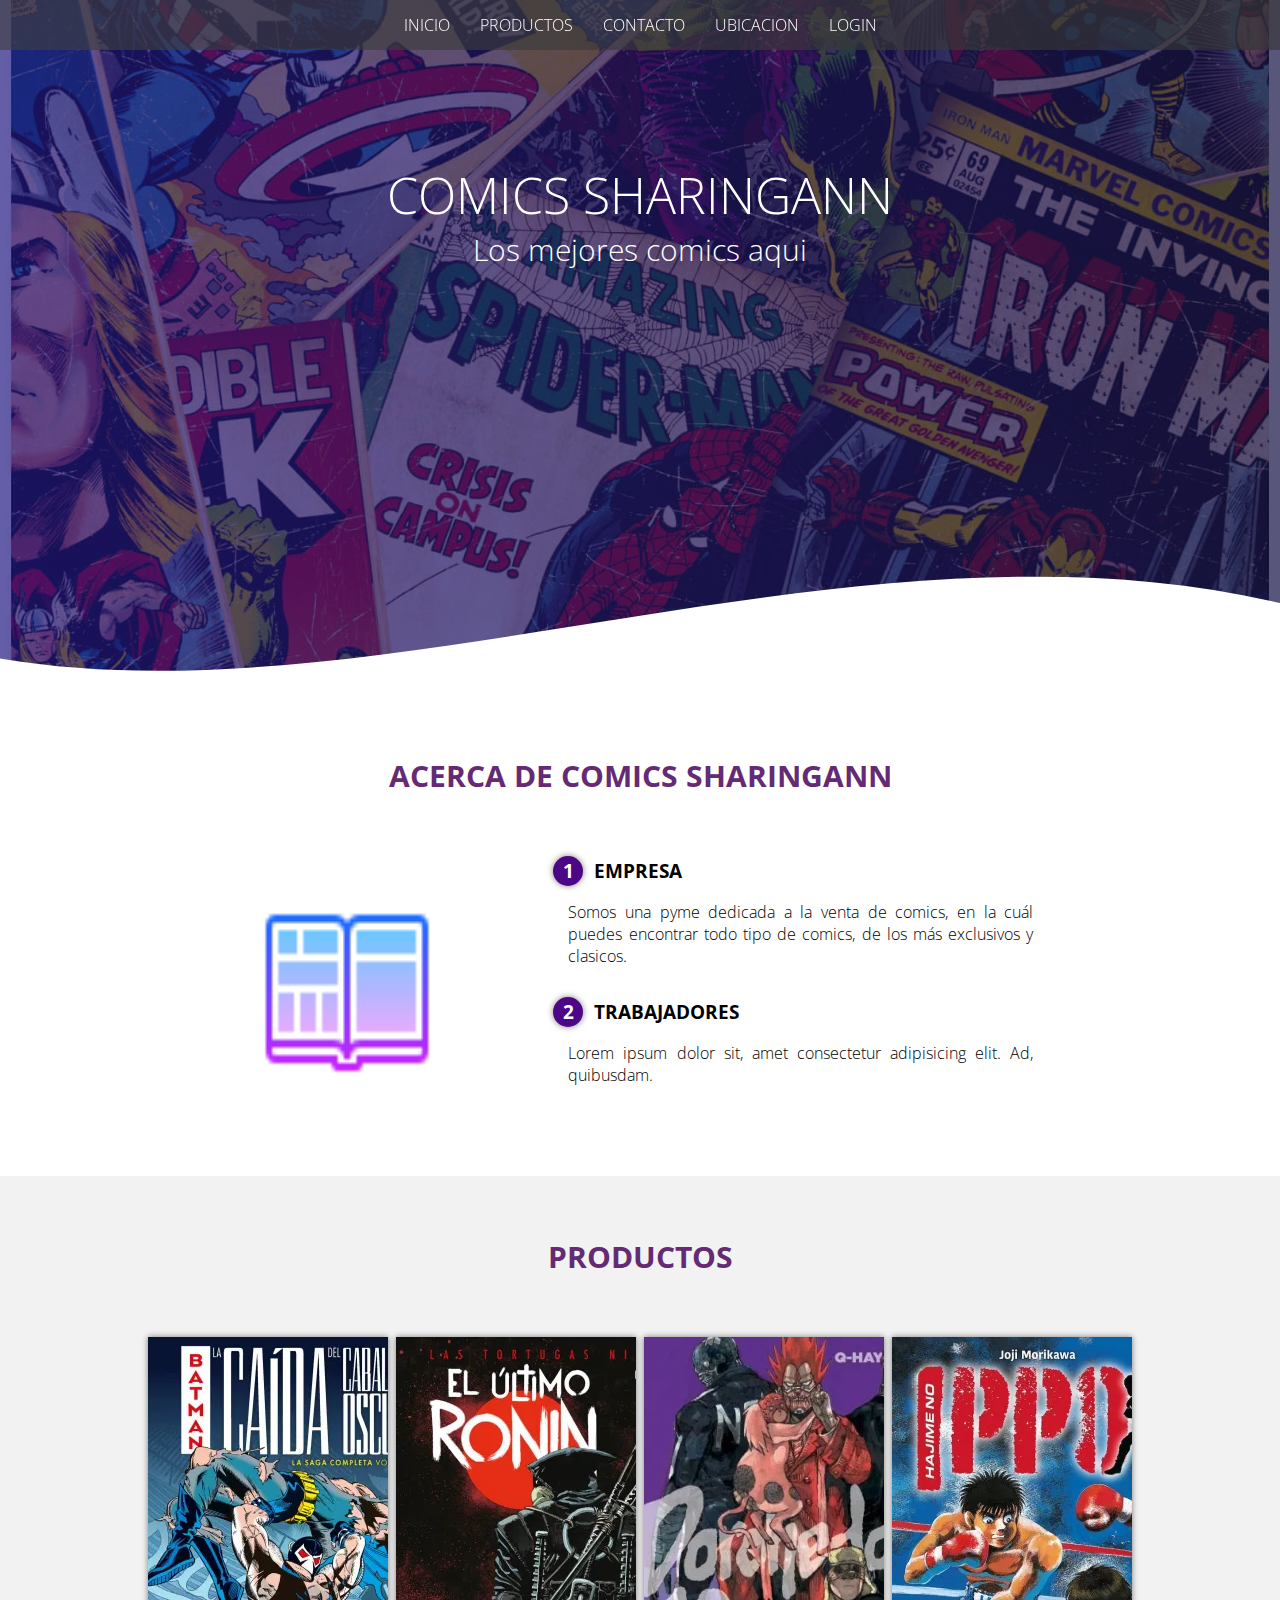
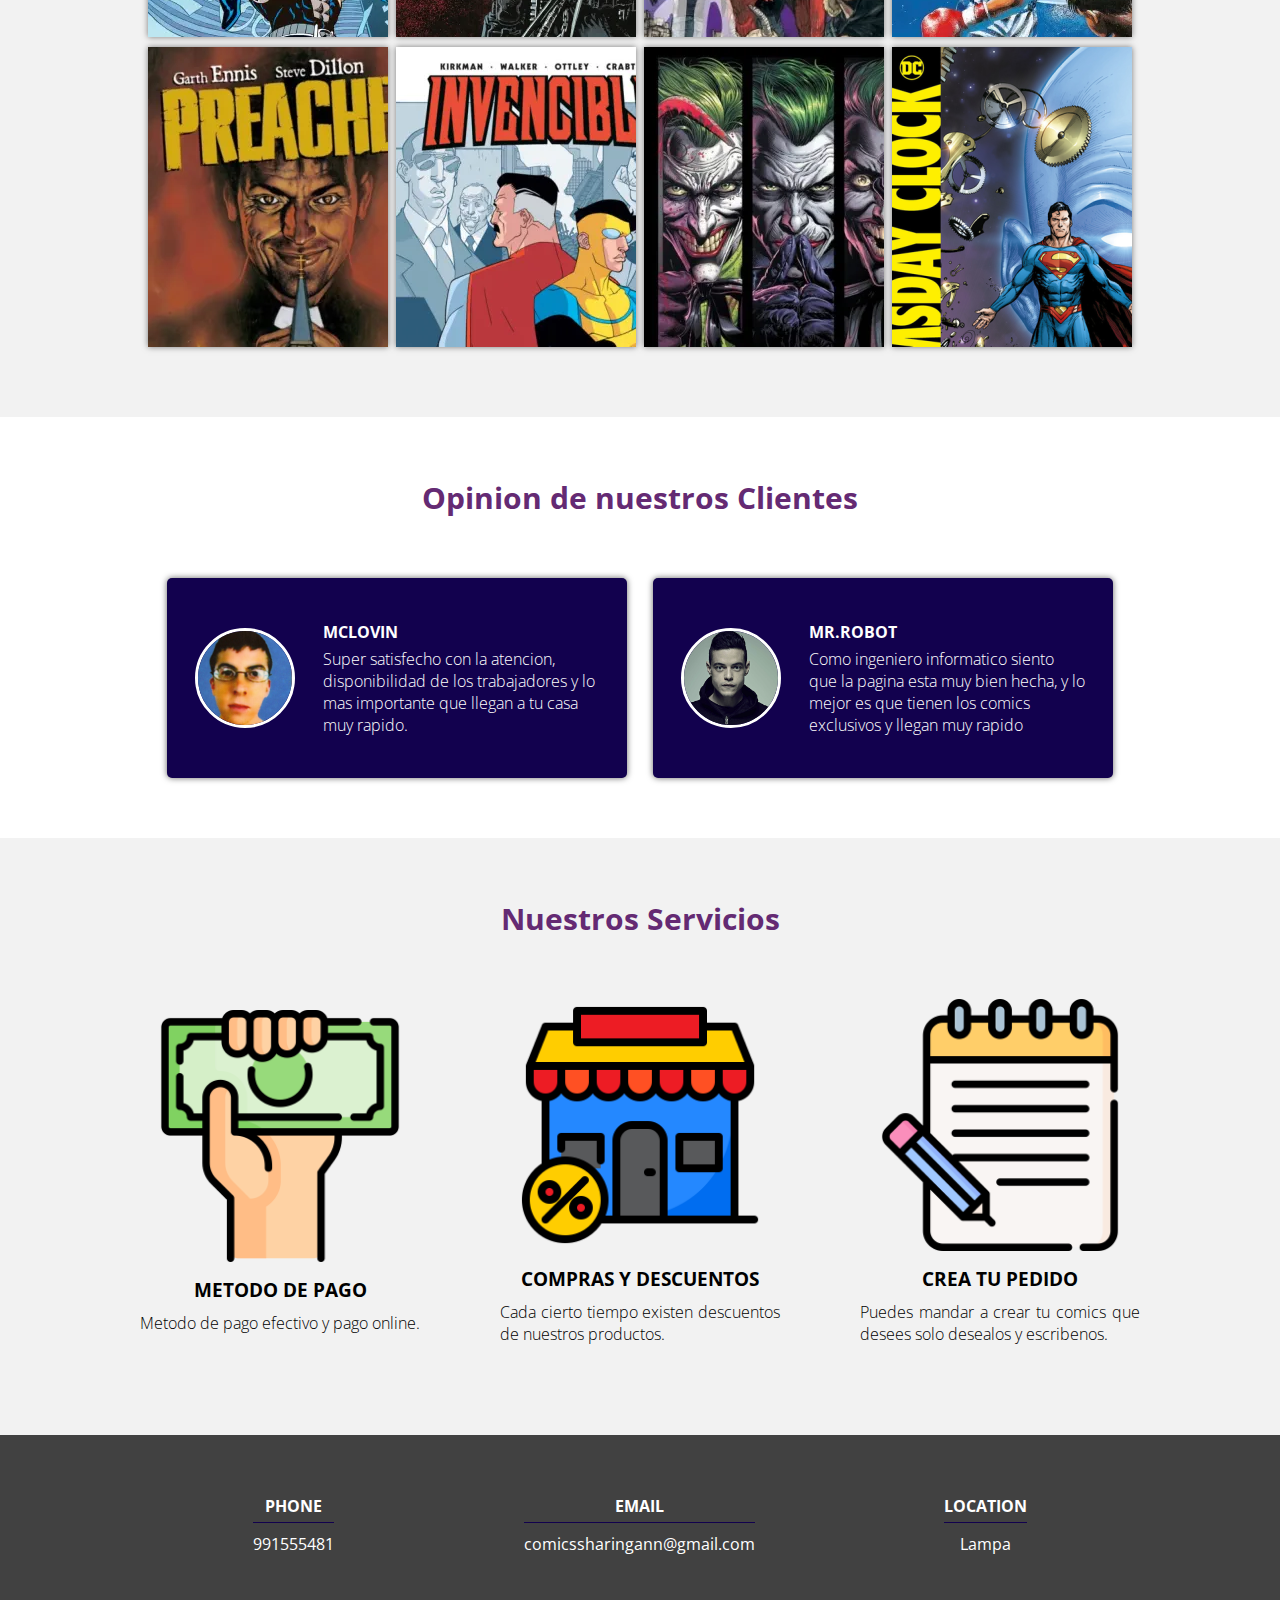
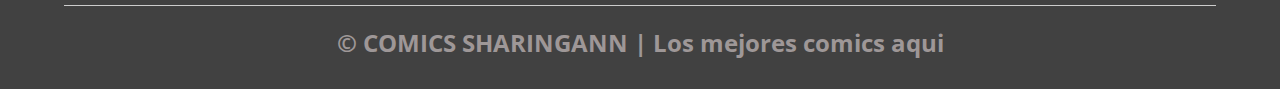
<file: indexs/index.html>
<!DOCTYPE html>
<html lang="en">
<head>
    <meta charset="UTF-8">
    <meta name="viewport" content="width=device-width, initial-scale=1.0">
    <meta http-equiv="X-UA-Compatible" content="ie=edge">
    <link href="https://fonts.googleapis.com/css2?family=Open+Sans:wght@600&display=swap" rel="stylesheet">
    <link rel="stylesheet" href="/css/stylecomic.css">
    <link rel="shortcut icon" href="/img/comics/comic.png" type="image/x-icon">
    <link rel="manifest" href="/manifest.json">
    <title>COMICS SHARINGANN</title> 
</head>
<body>
    <!-- PARTE DE CABECERA DE LA PAGINA  EL INICIO-->
    <header>
        <!--OPCIONES DE LA PAGINA-->
        <nav>
            <a href="/indexs/index.html">INICIO</a>
            <a href="./Comprar.html">PRODUCTOS</a>
            <a href="/indexs/Contacto.html">CONTACTO</a>
            <a href="/indexs/Location.html">UBICACION</a>
            <!-- <a href="registro">REGISTRO</a> -->
            <a href="/indexs/Cliente.html">LOGIN</a>     
                </a>
            </ul>
        </nav>
        <!--titulo-->
        <section class="header-text">
            <h1>COMICS SHARINGANN</h1>
            <h2>Los mejores comics aqui</h2>
        </section>
        <!--estilo-->
        <div class="wave" style="height: 150px; overflow: hidden;" ><svg viewBox="0 0 500 150" 
             preserveAspectRatio="none" style="height: 100%; width: 100%;">
            <path d="M-0.90,83.19 C150.00,150.00 337.69,-74.70 503.05,29.90 L500.00,150.00 L0.00,150.00 Z" style="stroke: none; fill: #fff;">
            </path>
            </svg>
        </div>
    </header>
    <!-- ACERCA DE -->  
    <main>
        <section class="contenedor about-us">
            <h2 class="titulo">ACERCA DE COMICS SHARINGANN </h2>
            <div class="content-about-us">
                <img src="/img/comics/icons8-cómic-abierto-64.png" class="image-about-us" id="comic-image">
                <div class="content-texts">
                    <h3><span> 1 </span> EMPRESA </h3>
                    <p> Somos una pyme dedicada a la venta de comics, en la cuál 
                        puedes encontrar todo tipo de comics, de los más 
                        exclusivos y clasicos.</p>
                    <h3><span>2 </span> TRABAJADORES </h3>
                    <p>Lorem ipsum dolor sit, amet consectetur adipisicing elit. Ad, quibusdam.</p>
                </div>
            </div>
            
        </section>
        <!-- PRODUCTOS -->
        <section class="portafolio">
            <div class="contenedor">
                <h2 class="titulo">PRODUCTOS</h2>
                <div class="galeria-port">
                    <div class="imagen-port">
                        <a href="/indexs/set8.html"> <!-- Enlace al índice del producto 1 -->
                            <img src="/img/comics/portada_c1.webp" >
                            <div class="hover-galeria">
                                <img src="/img/carro.png" alt="">
                                <p>Nuestro Producto</p>
                            </div>
                        </a>
                    </div>
                    <div class="imagen-port">
                        <a href="/indexs/set13.html"> <!-- Enlace al índice del producto 2 -->
                            <img src="/img/comics/portada_c2.webp">
                            <div class="hover-galeria">
                                <img src="/img/carro.png" alt="">
                                <p>Nuestro Producto</p>
                            </div>
                        </a>
                    </div>
                    <div class="imagen-port">
                        <a href="/indexs/set6.html"> <!-- Enlace al índice del producto 3 -->
                            <img src="/img/comics/portada_c3.webp">
                            <div class="hover-galeria">
                                <img src="/img/carro.png" alt="">
                                <p>Nuestro Producto</p>
                            </div>
                        </a>
                    </div>
                    <div class="imagen-port">
                        <a href="/indexs/set5.html"> <!-- Enlace al índice del producto 4 -->
                            <img src="/img/comics/portada_c4.webp"  >
                            <div class="hover-galeria">
                                <img src="/img/carro.png" alt="">
                                <p>Nuestro producto</p>
                            </div>
                        </a>
                    </div>
                    <div class="imagen-port">
                        <a href="/indexs/set4.html"> <!-- Enlace al índice del producto 5 -->
                            <img src="/img/comics/portada_c5.webp"  >
                            <div class="hover-galeria">
                                <img src="/img/carro.png" alt="">
                                <p>Nuestro producto</p>
                            </div>
                        </a>
                    </div>
                    <div class="imagen-port">
                        <a href="/indexs/set3.html"> <!-- Enlace al índice del producto 6 -->
                            <img src="/img/comics/portada_c6.webp" >
                            <div class="hover-galeria">
                                <img src="/img/carro.png" alt="">
                                <p>Nuestro producto</p>
                            </div>
                        </a>
                    </div>
                    <div class="imagen-port">
                        <a href="/indexs/set2.html"> <!-- Enlace al índice del producto 7 -->
                            <img src="/img/comics/portada_c7.webp" >
                            <div class="hover-galeria">
                                <img src="/img/carro.png" alt="">
                                <p>Nuestro producto</p>
                            </div>
                        </a>
                    </div>
                    <div class="imagen-port">
                        <a href="/indexs/Set1.html"> <!-- Enlace al índice del producto 8 -->
                            <img src="/img/comics/portada_c8.webp" >
                            <div class="hover-galeria">
                                <img src="/img/carro.png" alt="">
                                <p>Nuestro producto</p>
                            </div>
                        </a>
                    </div>
                </div>
            </div>
        </section>
        <!-- OPINION DEL CLIENTE -->
        <section class="client contenedor">
            <h2 class="titulo">Opinion de nuestros Clientes</h2>
            <div class="cards">
                <div class="card">
                    <img src="/img/face1.jpg" alt="">
                    <div class="contenido-texto-card">
                        <h4>MCLOVIN</h4>
                        <p>Super satisfecho con la atencion, disponibilidad de los trabajadores 
                            y lo mas importante que llegan a tu casa muy rapido.
                        </p>
                    </div>
                </div>
                <div class="card">
                    <img src="/img/face2.png" alt="">
                    <div class="contenido-texto-card">
                        <h4>MR.ROBOT</h4>
                        <p>Como ingeniero informatico siento que la pagina esta muy bien hecha, y lo mejor es que tienen
                            los comics exclusivos y llegan muy rapido
                        </p>
                    </div>
                </div>
            </div>
        </section>
        <!-- NUESTROS SERVICIOS -->
        <section class="about-services">
            <div class="contenedor">
                <h2 class="titulo">Nuestros Servicios</h2>
                <div class="service-cont">
                    <div class="servicio-ind">
                        <img src="/img/service1.png" alt="">
                        <h3>METODO DE PAGO</h3>
                        <p>Metodo de pago efectivo y pago online.</p>
                    </div>
                    <div class="servicio-ind">
                        <img src="/img/service2.png" alt="">
                        <h3>COMPRAS Y DESCUENTOS</h3>
                        <p>Cada cierto tiempo existen descuentos de nuestros productos.</p>
                    </div>
                    <div class="servicio-ind">
                        <img src="/img/service3.png" alt="">
                        <h3>CREA TU PEDIDO</h3>
                        <p>Puedes mandar a crear tu comics que desees solo desealos y escribenos.</p>
                    </div>
                </div>
            </div>
        </section>
    
    </main>
    <!--PARTE INFERIOR DE LA PAGINA WEB-->
    <footer>
        <div class="contenedor-footer">
            <div class="content-foo">
                <h4>PHONE</h4>
                <p>991555481</p>
            </div>
            <div class="content-foo">
                <h4>EMAIL</h4>
                <p>comicssharingann@gmail.com</p>
            </div>
            <div class="content-foo">
                <h4>LOCATION</h4>
                <p>Lampa</p>
            </div>
        </div>
        <h2 class="titulo-final">&copy; COMICS SHARINGANN | Los mejores comics aqui </h2>
    </footer>

</body>
</html>
</file>
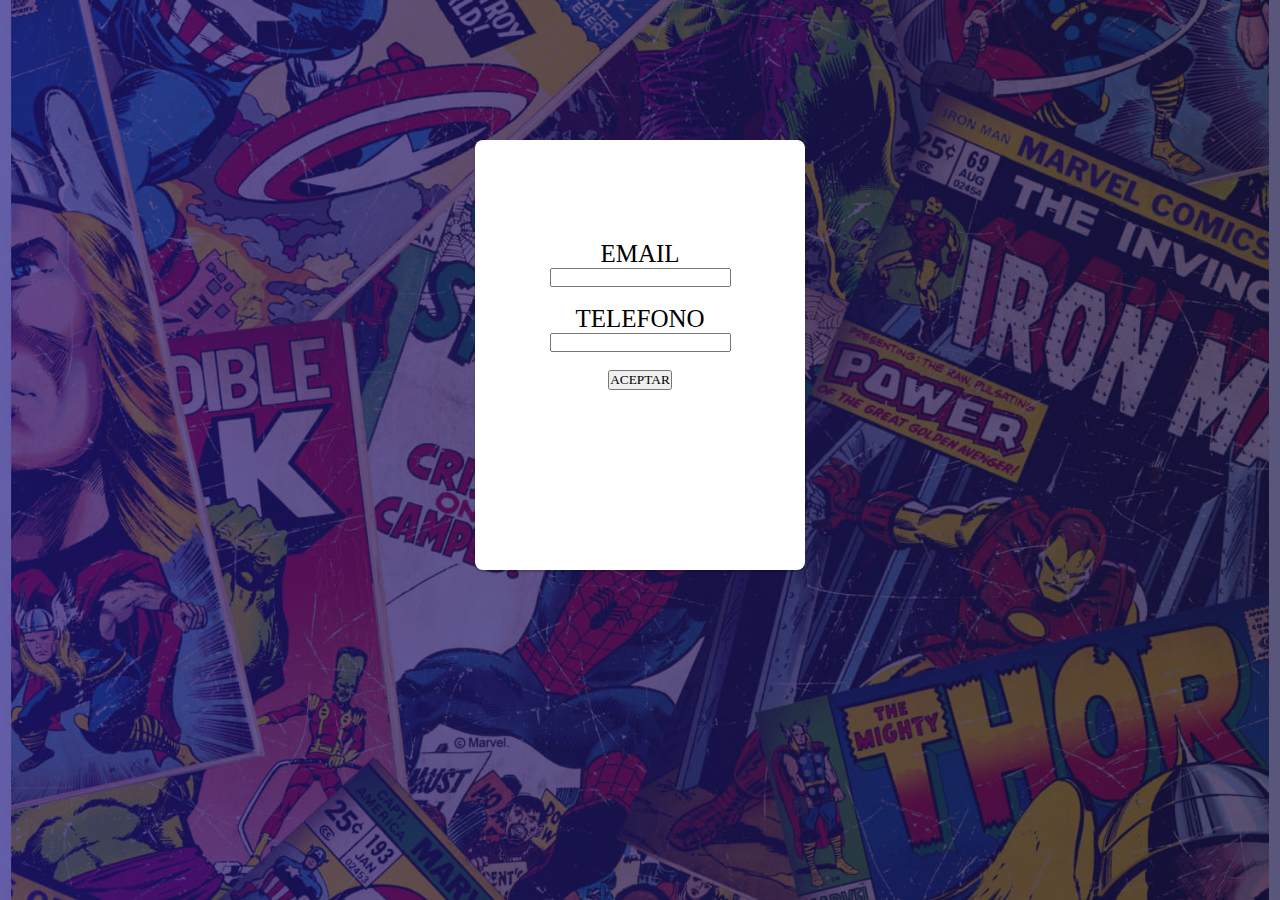
<file: indexs/Cliente.html>
<!DOCTYPE html>
<html lang="en">
<head>
    <meta charset="UTF-8">
    <meta name="viewport" content="width=device-width, initial-scale=1.0">
    <link rel="stylesheet" href="/css/stylecliente.css">
    <link rel="shortcut icon" href="/img/comics/comic.png" type="image/x-icon">
    <title>CLIENTE</title>
</head>
<body>
    <section class="content">
        <div class="card">
            <form action="/indexs/index.html" method="GET" id="myForm">
                <label for="email">EMAIL</label><br>
                <input type="email" name="email" required><br><br>
                <label for="telefono">TELEFONO</label><br>
                <input type="number" name="telefono" required><br><br>
                <input type="submit" value="ACEPTAR" style="font-family: 'Playball', cursive;">
            </form>
        </div>
    </section>

    <script>
        document.getElementById("myForm").addEventListener("submit", function(event) {
            // Verificar si los campos de correo electrónico y teléfono están vacíos
            var email = document.getElementById("email").value.trim();
            var telefono = document.getElementById("telefono").value.trim();
            
            if (email === "" || telefono === "") {
                // Si uno de los campos está vacío, prevenir el envío del formulario
                event.preventDefault();
                alert("Por favor, complete todos los campos.");
            }
        });
    </script>
</body>
</html>
</file>
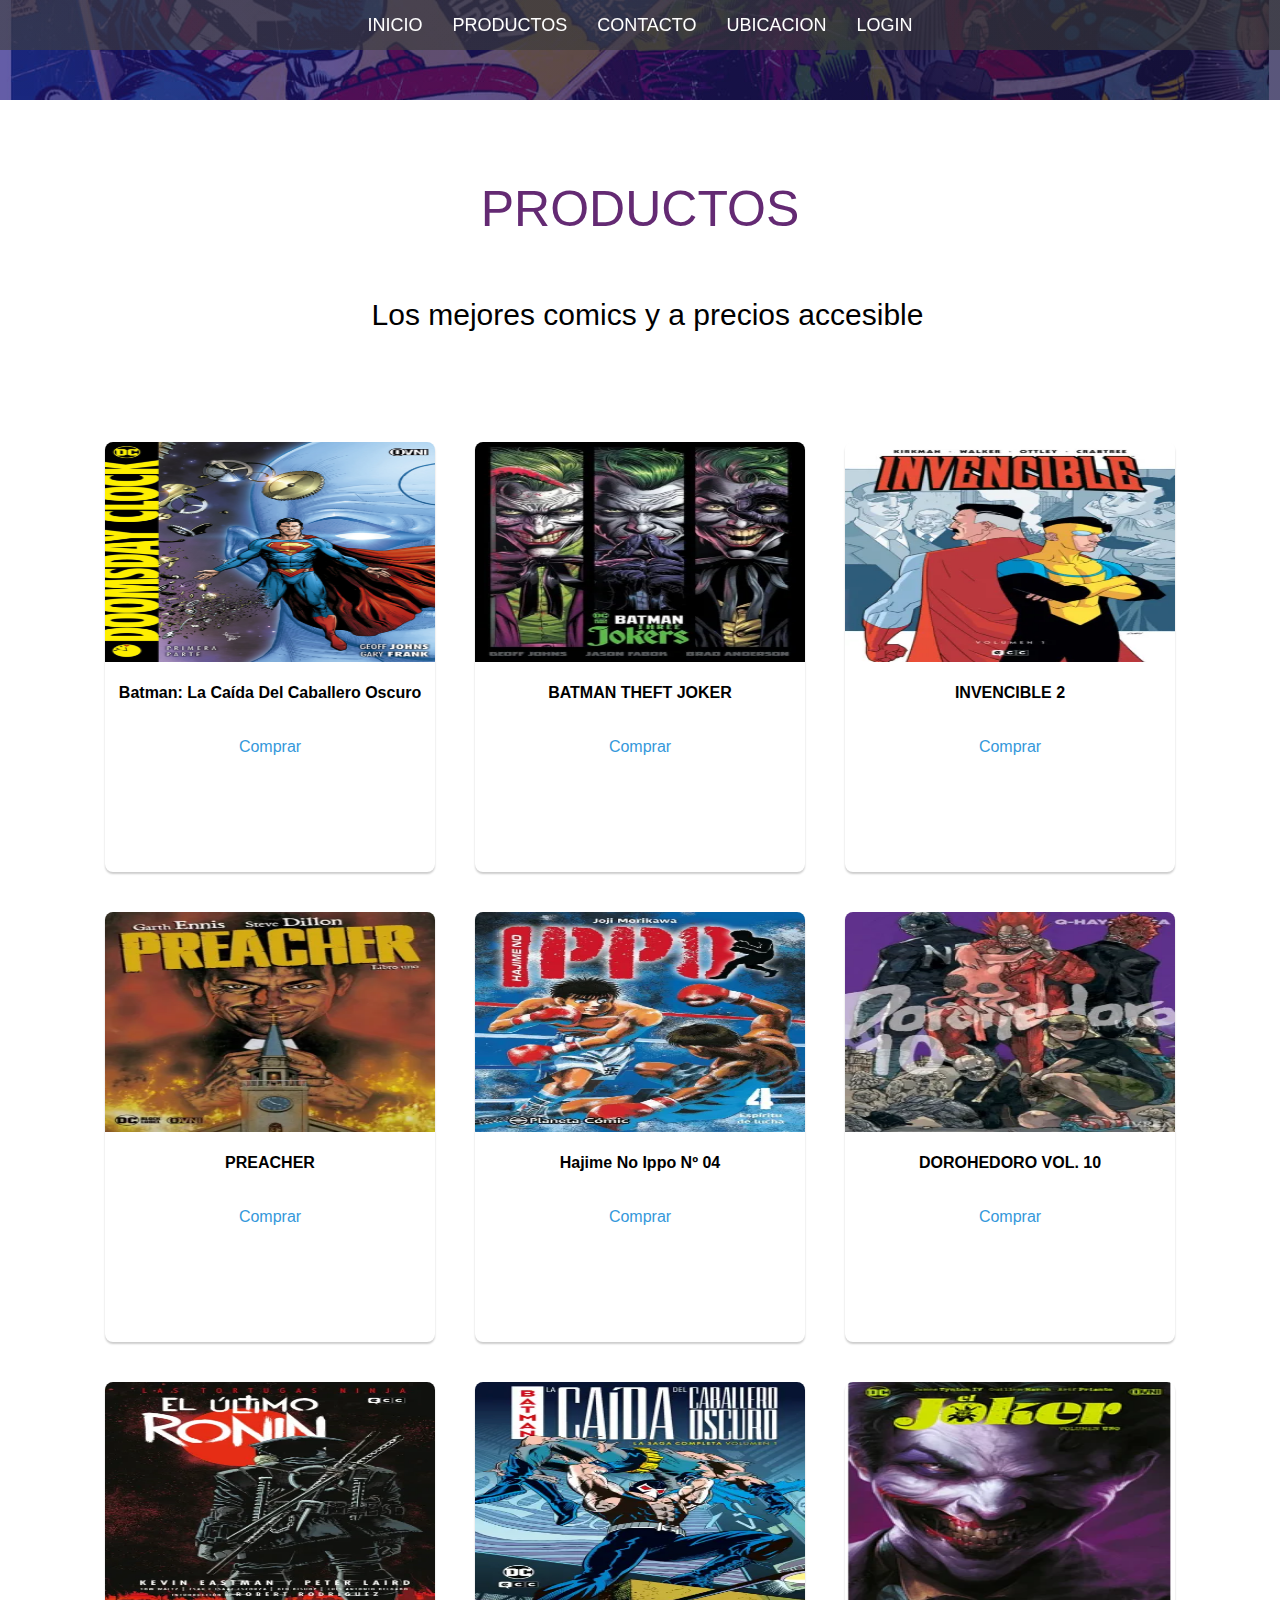
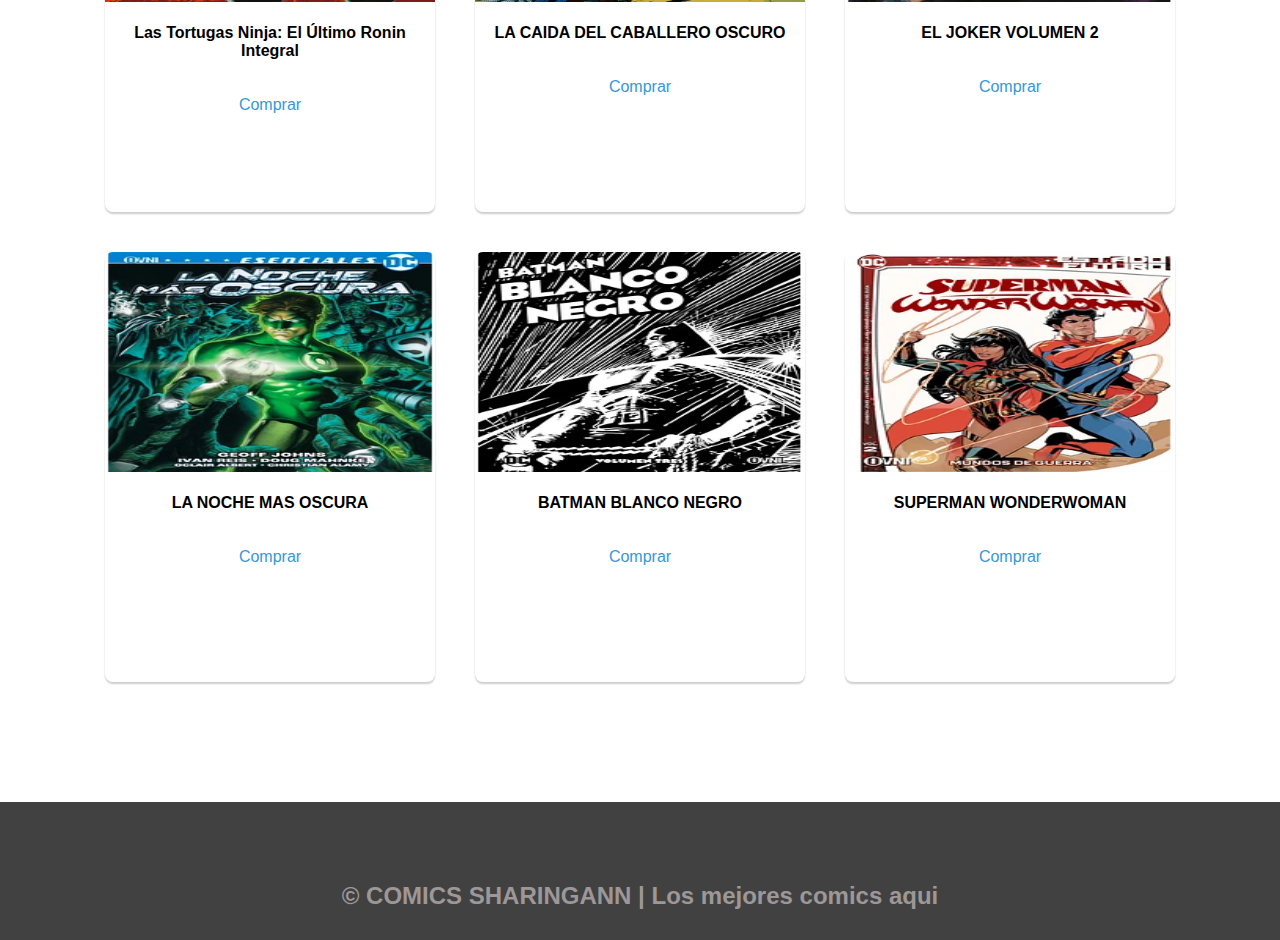
<file: indexs/Comprar.html>
<!DOCTYPE html>
<html lang="en">
<head>
    <meta charset="UTF-8">
    <meta name="viewport" content="width=device-width, initial-scale=1.0">
    <meta http-equiv="X-UA-Compatible" content="ie=edge">
    <link rel="stylesheet" href="/css/stylecompras.css">
    <link rel="shortcut icon" href="/img/comics/comic.png" type="image/x-icon">
    <meta name="viewport" content="width=device-width, initial-scale=1.0">
    <title>TIENDA</title>
</head>
<body>
    <!-- HEADER -->
    <header>
        <nav>
            <a href="/indexs/index.html">INICIO</a>
            <a href="./Comprar.html">PRODUCTOS</a>
            <a href="/indexs/Contacto.html">CONTACTO</a>
            <a href="/indexs/Location.html">UBICACION</a>
            <!-- <a href="registro">REGISTRO</a> -->
            <a href="/indexs/Cliente.html">LOGIN</a>     
                </a>
            </ul>
        </nav>
    </header>
    <!-- PRODUCTOS EN VENTA -->
    <main>
        <section class="contenedor presentacion">
            <h1 class="palabraprincipal">PRODUCTOS</h1>
            <p>Los mejores comics y a precios accesible</p>
        </section>
        
        <!-- IMAGENES DE LOS PRODUCTOS EN VENTA-->
        <section class="container">
            
            <div class="card">
                <img src="/img/comics/portada_c8.webp"><br></br>
                <h4>Batman: La Caída Del Caballero Oscuro</h4><br></br>  
                <a href="/indexs/set1.html">Comprar</a>
            </div>

            <div class="card">
                <img src="/img/comics/portada_c7.webp"><br></br>
                <h4>BATMAN THEFT JOKER</h4><br></br>
                <a href="/indexs/set2.html">Comprar</a>
            </div>

            <div class="card">
                <img src="/img/comics/portada_c6.webp"><br></br>
                <h4>INVENCIBLE 2</h4><br></br>
                <a href="/indexs/set3.html">Comprar</a>
            </div>

            <div class="card">
                <img src="/img/comics/portada_c5.webp"><br></br>
                <h4>PREACHER</h4><br></br>
                <a href="/indexs/set4.html">Comprar</a>
            </div>

            <div class="card">
                <img src="/img/comics/portada_c4.webp"><br></br>
                <h4>Hajime No Ippo Nº 04</h4><br></br>
                <a href="/indexs/set5.html">Comprar</a>
            </div>

            <div class="card">
                <img src="/img/comics/portada_c3.webp"><br></br>
                <h4>DOROHEDORO VOL. 10</h4><br></br>
                <a href="/indexs/set6.html">Comprar</a>
            </div>


            <div class="card">
                <img src="/img/comics/portada_c2.webp"><br></br>
                <h4>Las Tortugas Ninja: El Último Ronin Integral</h4><br></br>
                <a href="/indexs/set7.html">Comprar</a>
            </div>

            <div class="card">
                <img src="/img/comics/portada_c1.webp"><br></br>
                <h4>LA CAIDA DEL CABALLERO OSCURO</h4><br></br>
                <a href="/indexs/set8.html">Comprar</a>
            </div>

            <div class="card">
                <img src="/img/comics/portada_c9.webp"><br></br>
                <h4>EL JOKER VOLUMEN 2</h4><br></br>
                <a href="/indexs/set9.html">Comprar</a>
            </div>

            <div class="card">
                <img src="/img/comics/portada_c10.webp"><br></br>
                <h4>LA NOCHE MAS OSCURA</h4><br></br>
                <a href="/indexs/set10.html">Comprar</a>
            </div>

            <div class="card">
                <img src="/img/comics/portada_c11.webp"><br></br>
                <h4>BATMAN BLANCO NEGRO</h4><br></br>
                <a href="/indexs/Set11.html">Comprar</a>
            </div>

            <div class="card">
                <img src="/img/comics/portada_c12.webp"><br></br>
                <h4>SUPERMAN WONDERWOMAN</h4><br></br>
                <a href="/indexs/set12.html">Comprar</a>
            </div>

        
        </section>

    </main>
    <!-- PARTE INFERIOR DE LA PAGINA -->
    <footer>
        <h2 class="titulo-final">&copy; COMICS SHARINGANN | Los mejores comics aqui </h2>
    </footer>
    
</body>
</html>
</file>
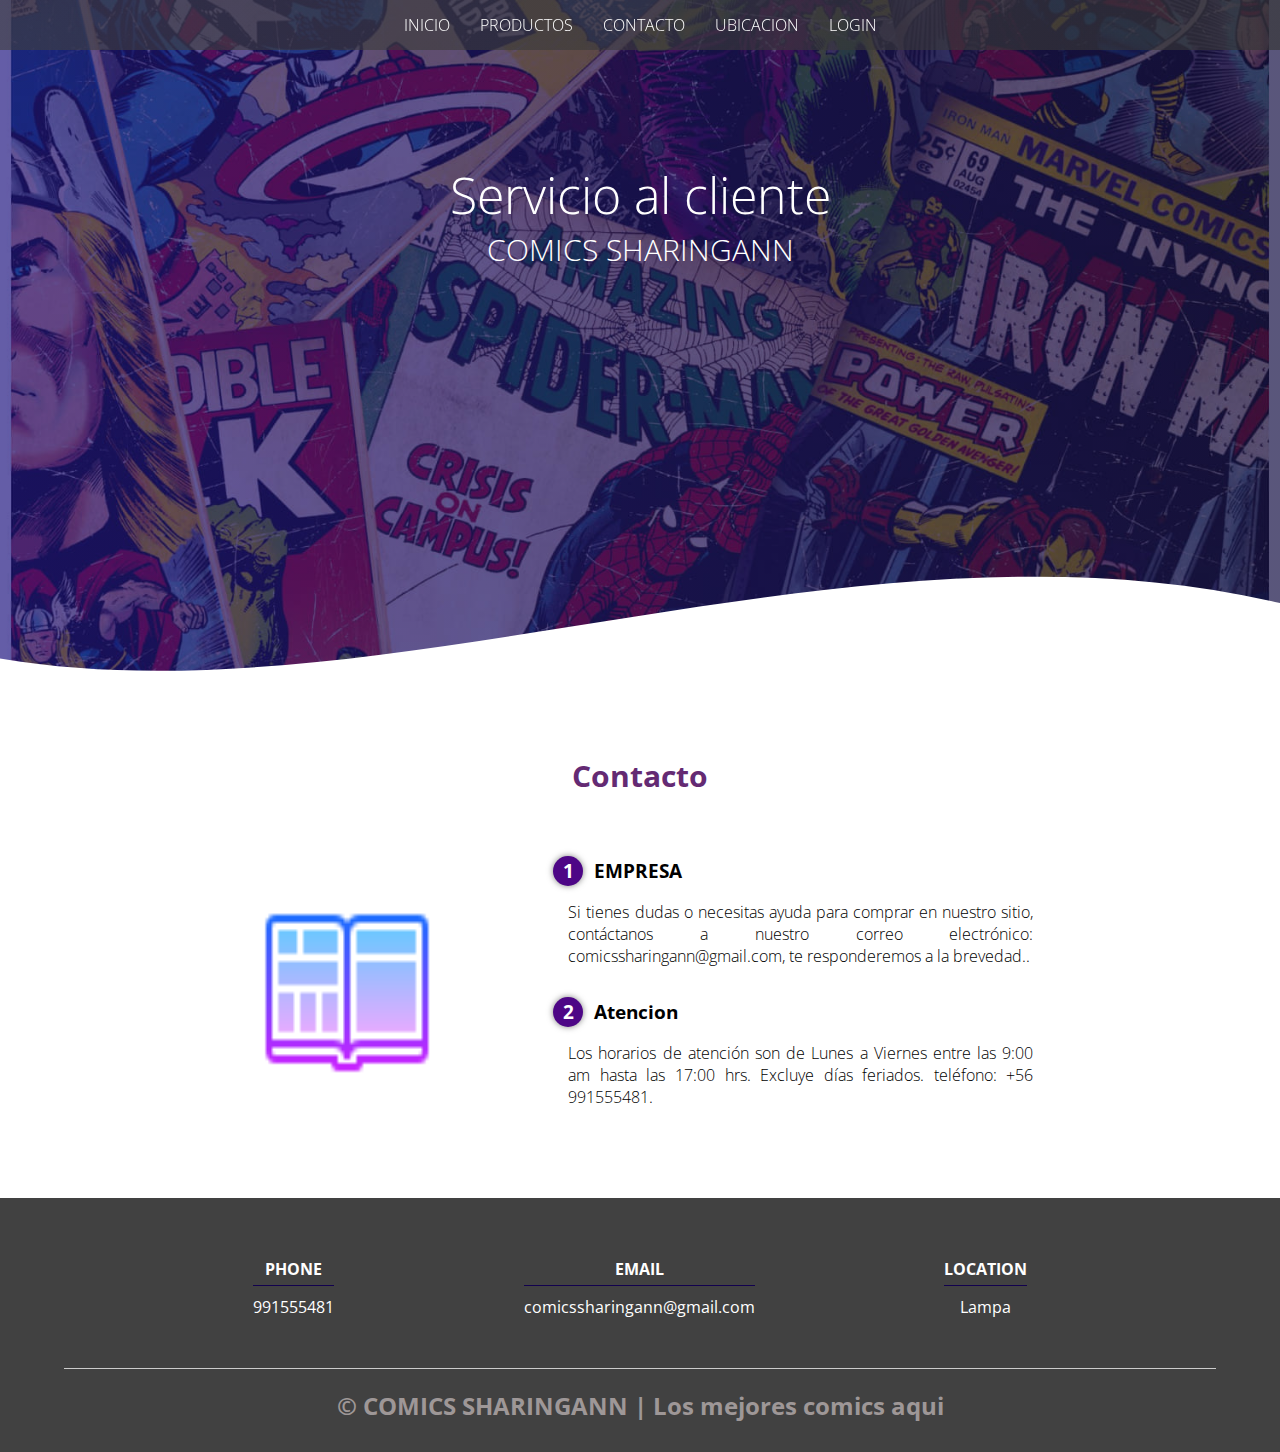
<file: indexs/Contacto.html>
<!DOCTYPE html>
<html lang="en">
<head>
    <meta charset="UTF-8">
    <meta name="viewport" content="width=device-width, initial-scale=1.0">
    <meta http-equiv="X-UA-Compatible" content="ie=edge">
    <link href="https://fonts.googleapis.com/css2?family=Open+Sans:wght@600&display=swap" rel="stylesheet">
    <link rel="stylesheet" href="/css/stylecomic.css">
    <link rel="shortcut icon" href="/img/comics/comic.png" type="image/x-icon">
    <link rel="manifest" href="/manifest.json">
    <title>Contacto</title> 
</head>
<body>
    <!-- PARTE DE CABECERA DE LA PAGINA  EL INICIO-->
    <header>
        <!--OPCIONES DE LA PAGINA-->
        <nav>
            <a href="#">INICIO</a>
            <a href="./Comprar.html">PRODUCTOS</a>
            <a href="/indexs/Contacto.html">CONTACTO</a>
            <a href="/indexs/Location.html">UBICACION</a>
            
            <!-- <a href="registro">REGISTRO</a> -->
            <a href="/indexs/Cliente.html">LOGIN</a>     
                </a>
            </ul>
        </nav>
        <!--titulo-->
        <section class="header-text">
            <h1>Servicio al cliente</h1>
            <h2>COMICS SHARINGANN</h2>
        </section>
        <!--estilo-->
        <div class="wave" style="height: 150px; overflow: hidden;" ><svg viewBox="0 0 500 150" 
             preserveAspectRatio="none" style="height: 100%; width: 100%;">
            <path d="M-0.90,83.19 C150.00,150.00 337.69,-74.70 503.05,29.90 L500.00,150.00 L0.00,150.00 Z" style="stroke: none; fill: #fff;">
            </path>
            </svg>
        </div>
    </header>
    <!-- ACERCA DE -->  
    <main>
        <section class="contenedor about-us">
            <h2 class="titulo"> Contacto </h2>
            <div class="content-about-us">
                <img src="/img/comics/icons8-cómic-abierto-64.png" class="image-about-us" id="comic-image">
                <div class="content-texts">
                    <h3><span> 1 </span> EMPRESA </h3>
                    <p> Si tienes dudas o necesitas ayuda para comprar en nuestro sitio, contáctanos a nuestro correo electrónico: comicssharingann@gmail.com, te responderemos a la brevedad..</p>
                    <h3><span>2 </span> Atencion </h3>
                    <p>Los horarios de atención son de Lunes a Viernes entre las 9:00 am hasta las 17:00 hrs. Excluye días feriados. teléfono: +56 991555481.</p>
                </div>
            </div>
            
        </section>
        













    <!--PARTE INFERIOR DE LA PAGINA WEB-->
    <footer>
        <div class="contenedor-footer">
            <div class="content-foo">
                <h4>PHONE</h4>
                <p>991555481</p>
            </div>
            <div class="content-foo">
                <h4>EMAIL</h4>
                <p>comicssharingann@gmail.com</p>
            </div>
            <div class="content-foo">
                <h4>LOCATION</h4>
                <p>Lampa</p>
            </div>
        </div>
        <h2 class="titulo-final">&copy; COMICS SHARINGANN | Los mejores comics aqui </h2>
    </footer>

</body>
</html>
</file>
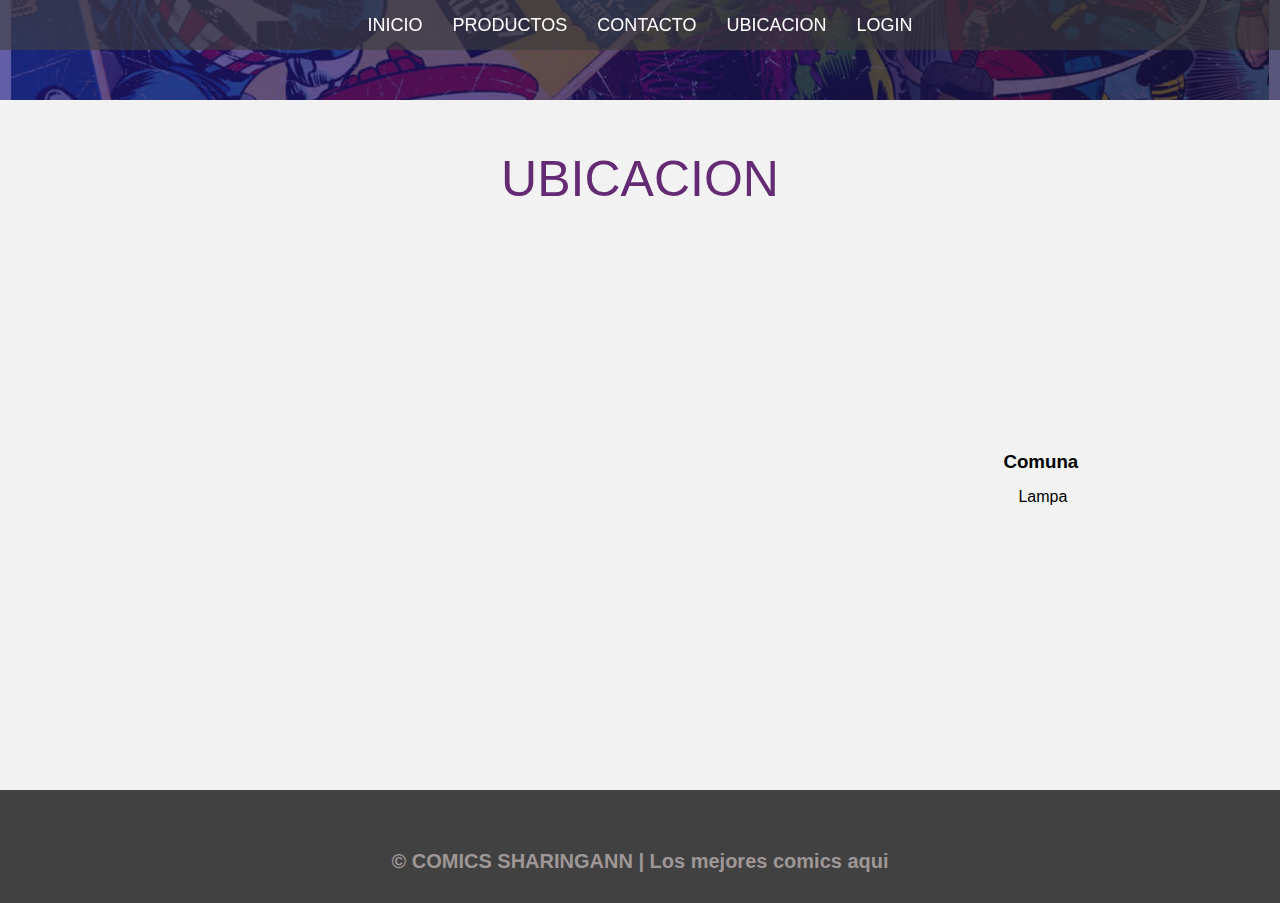
<file: indexs/Location.html>
<!DOCTYPE html>
<html lang="en">
<head>
    <meta http-equiv="x-ua-compatible" content="IE=edge">
    <meta charset="UTF-8">
    <meta name="viewport" content="width=device-width, initial-scale=1.0">
    <link rel="stylesheet" href="/css/Stylelocation.css">
    
    <link rel="shortcut icon" href="/img/ubicacion.png" type="image/x-icon">
    <title>LOCATION</title>
</head>
<body>
    <!-- HEADER -->
    <header>
        <nav>
            <a href="/indexs/index.html">INICIO</a>
            <a href="./Comprar.html">PRODUCTOS</a>
            <a href="/indexs/Contacto.html">CONTACTO</a>
            <a href="/indexs/Location.html">UBICACION</a>
            <!-- <a href="registro">REGISTRO</a> -->
            <a href="/indexs/Cliente.html">LOGIN</a>     
                </a>
            </ul>
        </nav>
    </header>
    <!-- UBICACION -->
    <section class="main">
        <h1 class="titulo">UBICACION</h1>
        <div class="posicion">
            <iframe src="https://www.google.com/maps/embed?pb=!1m18!1m12!1m3!1d3334.955316000953!2d-70.87079792431574!3d-33.29383197345191!2m3!1f0!2f0!3f0!3m2!1i1024!2i768!4f13.1!3m3!1m2!1s0x966295abe5d4496f%3A0xf05656bbba579eda!2sUnimarc!5e0!3m2!1ses!2scl!4v1714261113271!5m2!1ses!2scl" width="600" height="450" style="border:0;" allowfullscreen="" loading="lazy" referrerpolicy="no-referrer-when-downgrade"></iframe>
            <div class="context-text">
                <h3>Comuna</h3>
                <p>Lampa</p>        
            </div>
        </div>
    </section>
    <footer>
        <h2 class="titulo-final">&copy; COMICS SHARINGANN | Los mejores comics aqui </h2>
    </footer>
</body>
</html>
</file>
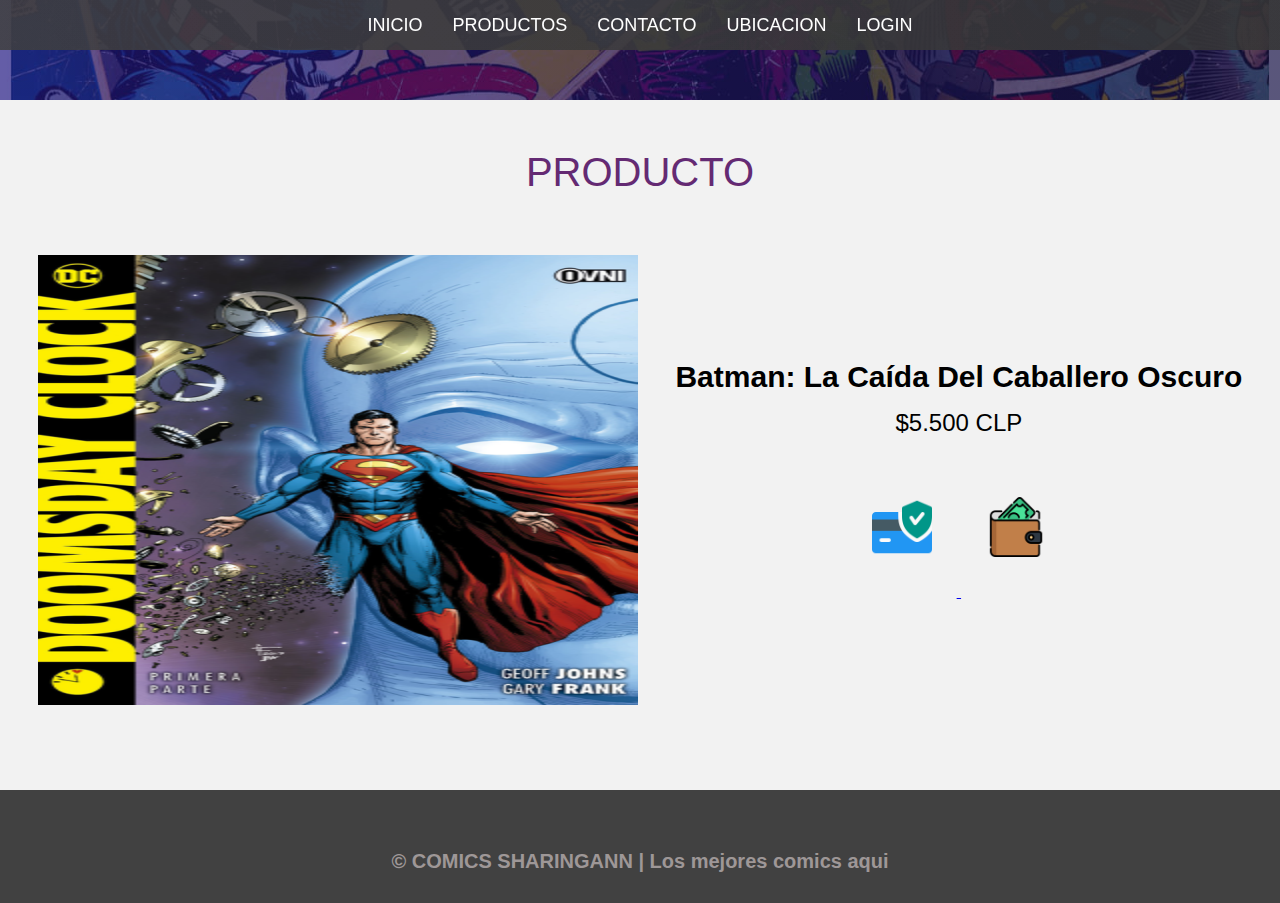
<file: indexs/Set1.html>
<!DOCTYPE html>
<html lang="en">
<head>
    <meta http-equiv="x-ua-compatible" content="IE=edge">
    <meta charset="UTF-8">
    <meta name="viewport" content="width=device-width, initial-scale=1.0">
    <link rel="stylesheet" href="/css/set1.css">
    <link rel="shortcut icon" href="/img/iconos/bolsa-de-la-compra.png" type="image/x-icon">
    <title>PRODUCTO</title>
</head>
<body>

    <!-- HEADER -->
    <header>
        <nav>
            <nav>
                <a href="/indexs/index.html">INICIO</a>
                <a href="./Comprar.html">PRODUCTOS</a>
                <a href="/indexs/Contacto.html">CONTACTO</a>
                <a href="/indexs/Location.html">UBICACION</a>
                <!-- <a href="registro">REGISTRO</a> -->
                <a href="/indexs/Cliente.html">LOGIN</a>     
                    </a>
                </ul>
            </nav>
        </nav>
    </header>
    <!-- PRODUCTO -->
    <section class="main">
        <h1 class="titulo">PRODUCTO</h1>
        <div class="posicion">
            <img src="/img/comics/portada_c8.webp" class="img">
            <div class="context-text">
                <h3>Batman: La Caída Del Caballero Oscuro</h3>
                <h2> $5.500 CLP</h2>
                <ul>
                    <a href="#">
                        <img src="/img/iconos/tarjeta-de-credito.png">
                    </a>
                    <a href="#">
                        <img src="/img/iconos/cartera.png">
                    </a>
                </ul>
            </div>
        </div>
    </section>
    <footer>
        <h2 class="titulo-final">&copy; COMICS SHARINGANN | Los mejores comics aqui </h2>
    </footer>

    
</body>
</html>
</file>
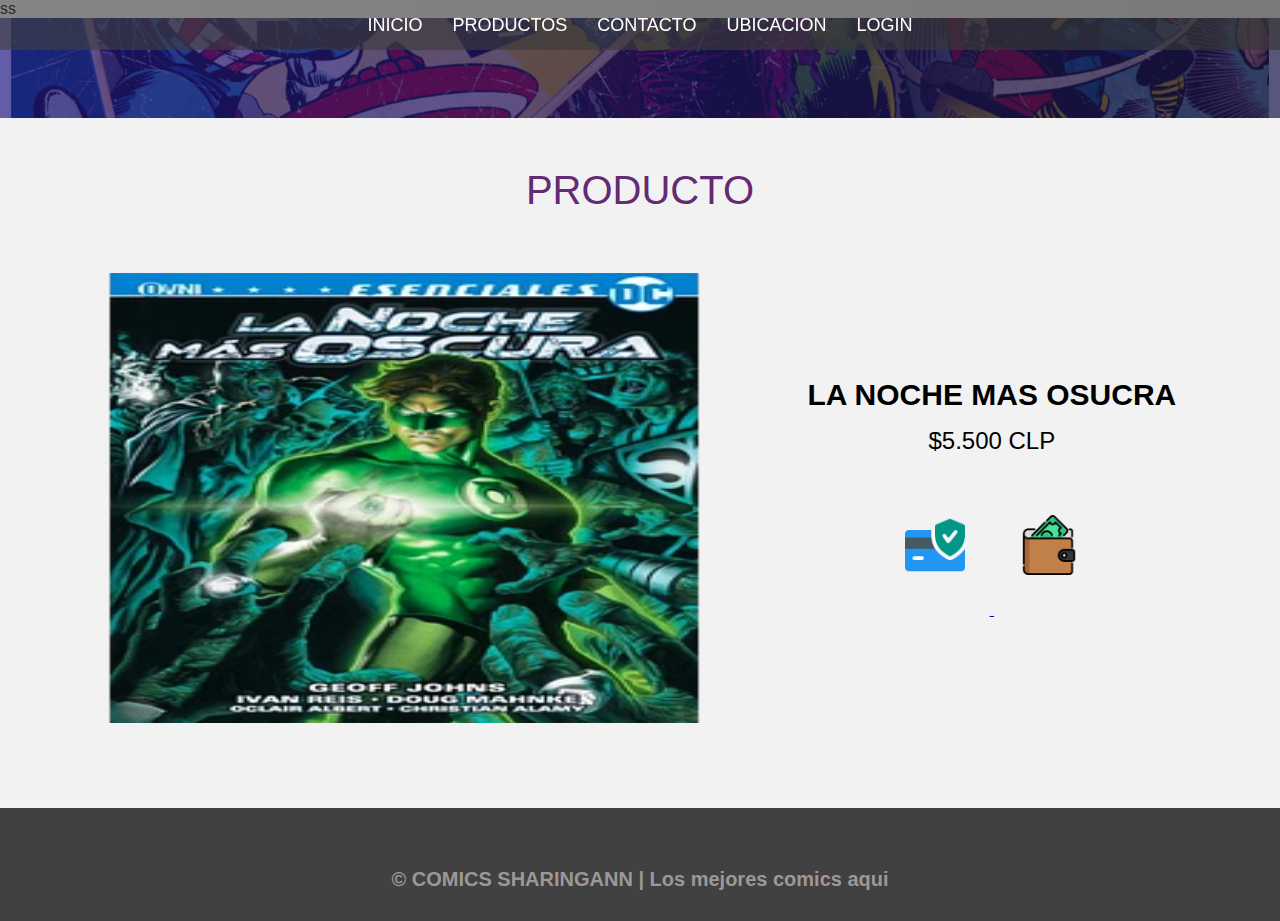
<file: indexs/set10.html>
ss<!DOCTYPE html>
<html lang="en">
<head>
    <meta http-equiv="x-ua-compatible" content="IE=edge">
    <meta charset="UTF-8">
    <meta name="viewport" content="width=device-width, initial-scale=1.0">
    <link rel="stylesheet" href="/css/set1.css">
    <link rel="shortcut icon" href="/img/iconos/bolsa-de-la-compra.png" type="image/x-icon">
    <title>PRODUCTO</title>
</head>
<body>

    <!-- HEADER -->
    <header>
        <nav>
            <a href="/indexs/index.html">INICIO</a>
            <a href="./Comprar.html">PRODUCTOS</a>
            <a href="/indexs/Contacto.html">CONTACTO</a>
            <a href="/indexs/Location.html">UBICACION</a>
            <!-- <a href="registro">REGISTRO</a> -->
            <a href="/indexs/Cliente.html">LOGIN</a>     
                </a>
            </ul>
        </nav>
    </header>
    <!-- PRODUCTO -->
    <section class="main">
        <h1 class="titulo">PRODUCTO</h1>
        <div class="posicion">
            <img src="/img/comics/portada_c10.webp" class="img">
            <div class="context-text">
                <h3>LA NOCHE MAS OSUCRA</h3>
                <h2> $5.500 CLP</h2>
                <ul>
                    <a href="#">
                        <img src="/img/iconos/tarjeta-de-credito.png">
                    </a>
                    <a href="#">
                        <img src="/img/iconos/cartera.png">
                    </a>
                </ul>
            </div>
        </div>
    </section>
    <footer>
        <h2 class="titulo-final">&copy; COMICS SHARINGANN | Los mejores comics aqui </h2>
    </footer>

    
</body>
</html>
</file>
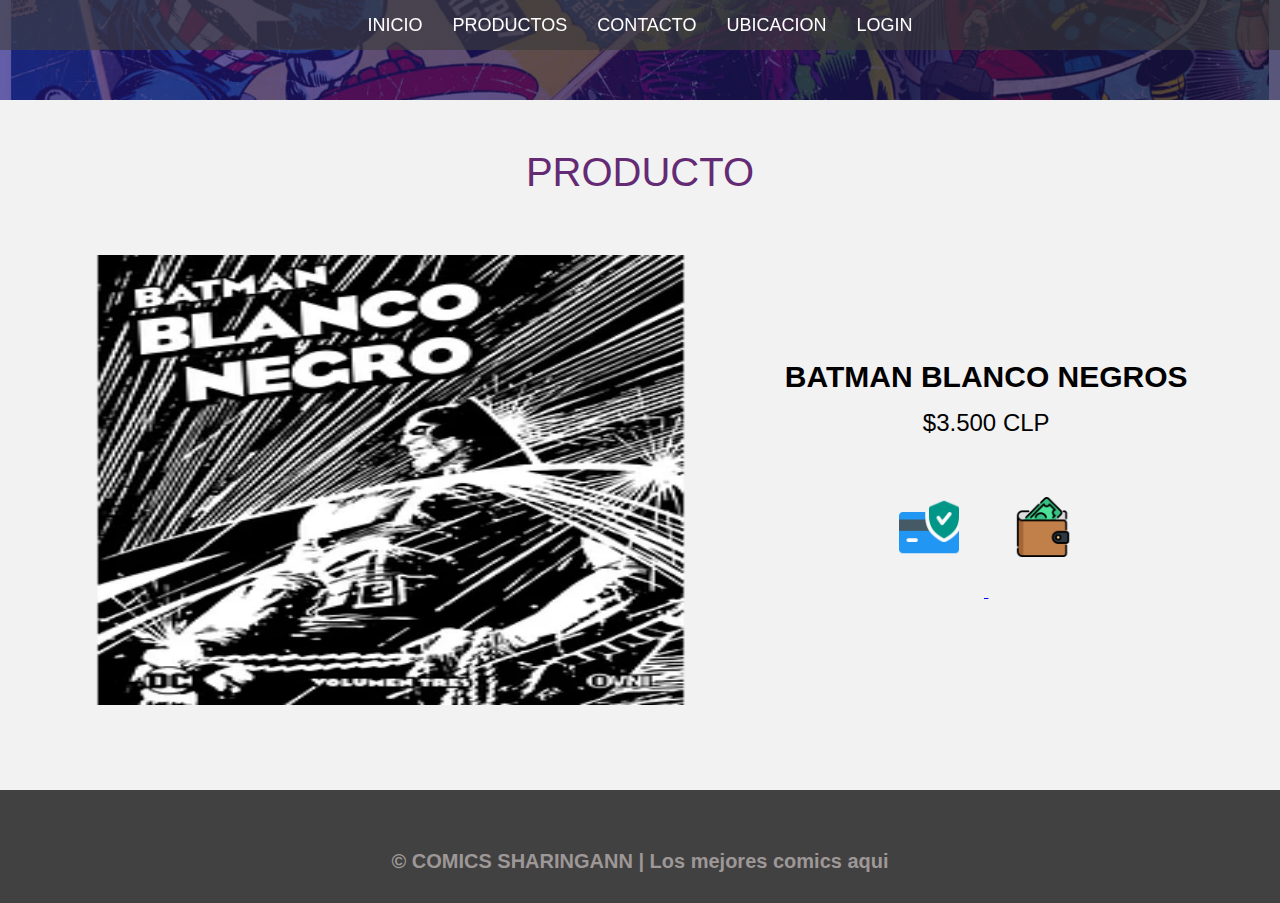
<file: indexs/set11.html>
<!DOCTYPE html>
<html lang="en">
<head>
    <meta http-equiv="x-ua-compatible" content="IE=edge">
    <meta charset="UTF-8">
    <meta name="viewport" content="width=device-width, initial-scale=1.0">
    <link rel="stylesheet" href="/css/set1.css">
    <link rel="shortcut icon" href="/img/iconos/bolsa-de-la-compra.png" type="image/x-icon">
    <title>PRODUCTO</title>
</head>
<body>

    <!-- HEADER -->
    <header>
        <nav>
            <a href="/indexs/index.html">INICIO</a>
            <a href="./Comprar.html">PRODUCTOS</a>
            <a href="/indexs/Contacto.html">CONTACTO</a>
            <a href="/indexs/Location.html">UBICACION</a>
            <!-- <a href="registro">REGISTRO</a> -->
            <a href="/indexs/Cliente.html">LOGIN</a>     
                </a>
            </ul>
        </nav>
    </header>
    <!-- PRODUCTO -->
    <section class="main">
        <h1 class="titulo">PRODUCTO</h1>
        <div class="posicion">
            <img src="/img/comics/portada_c11.webp" class="img">
            <div class="context-text">
                <h3>BATMAN BLANCO NEGROS</h3>
                <h2> $3.500 CLP</h2>
                <ul>
                    <a href="#">
                        <img src="/img/iconos/tarjeta-de-credito.png">
                    </a>
                    <a href="#">
                        <img src="/img/iconos/cartera.png">
                    </a>
                </ul>
            </div>
        </div>
    </section>
    <footer>
        <h2 class="titulo-final">&copy; COMICS SHARINGANN | Los mejores comics aqui </h2>
    </footer>

    
</body>
</html>
</file>
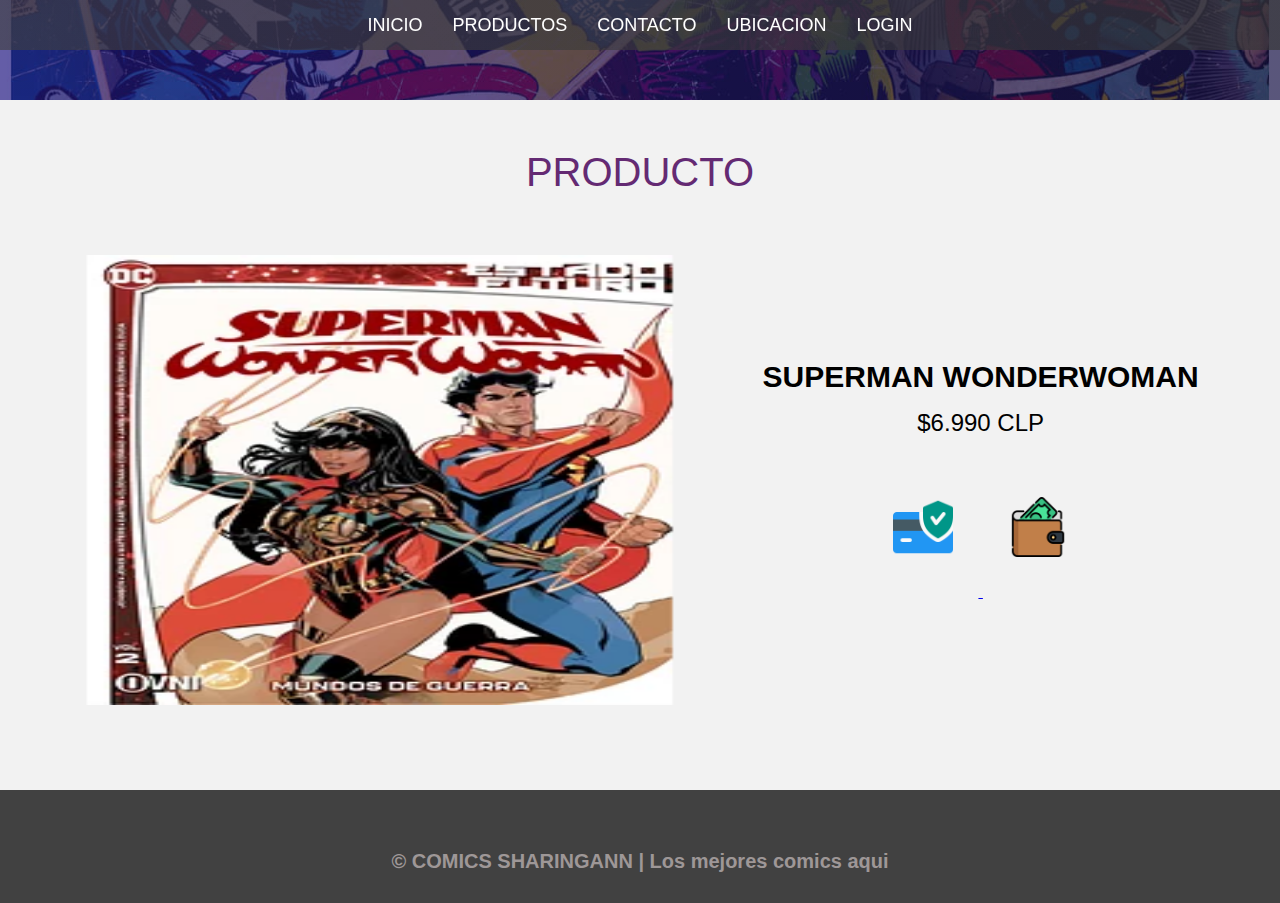
<file: indexs/set12.html>
<!DOCTYPE html>
<html lang="en">
<head>
    <meta http-equiv="x-ua-compatible" content="IE=edge">
    <meta charset="UTF-8">
    <meta name="viewport" content="width=device-width, initial-scale=1.0">
    <link rel="stylesheet" href="/css/set1.css">
    <link rel="shortcut icon" href="/img/iconos/bolsa-de-la-compra.png" type="image/x-icon">
    <title>PRODUCTO</title>
</head>
<body>

    <!-- HEADER -->
    <header>
        <nav>
            <a href="/indexs/index.html">INICIO</a>
            <a href="./Comprar.html">PRODUCTOS</a>
            <a href="/indexs/Contacto.html">CONTACTO</a>
            <a href="/indexs/Location.html">UBICACION</a>
            <!-- <a href="registro">REGISTRO</a> -->
            <a href="/indexs/Cliente.html">LOGIN</a>     
                </a>
            </ul>
        </nav>
    </header>
    <!-- PRODUCTO -->
    <section class="main">
        <h1 class="titulo">PRODUCTO</h1>
        <div class="posicion">
            <img src="/img/comics/portada_c12.webp" class="img">
            <div class="context-text">
                <h3>SUPERMAN WONDERWOMAN</h3>
                <h2> $6.990 CLP</h2>
                <ul>
                    <a href="#">
                        <img src="/img/iconos/tarjeta-de-credito.png">
                    </a>
                    <a href="#">
                        <img src="/img/iconos/cartera.png">
                    </a>
                </ul>
            </div>
        </div>
    </section>
    <footer>
        <h2 class="titulo-final">&copy; COMICS SHARINGANN | Los mejores comics aqui </h2>
    </footer>

    
</body>
</html>
</file>
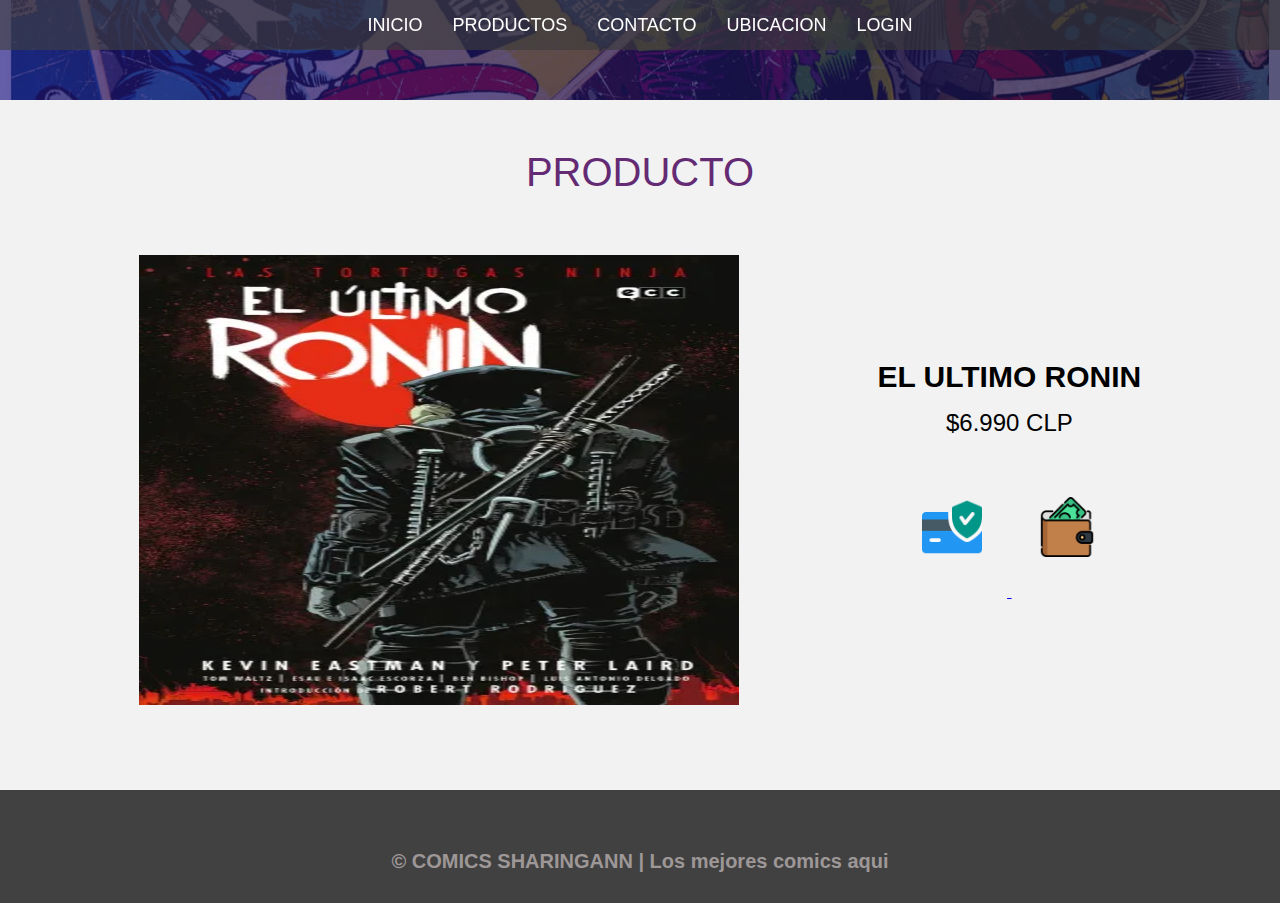
<file: indexs/set13.html>
<!DOCTYPE html>
<html lang="en">
<head>
    <meta http-equiv="x-ua-compatible" content="IE=edge">
    <meta charset="UTF-8">
    <meta name="viewport" content="width=device-width, initial-scale=1.0">
    <link rel="stylesheet" href="/css/set1.css">
    <link rel="shortcut icon" href="/img/iconos/bolsa-de-la-compra.png" type="image/x-icon">
    <title>PRODUCTO</title>
</head>
<body>

    <!-- HEADER -->
    <header>
        <nav>
            <a href="/indexs/index.html">INICIO</a>
            <a href="./Comprar.html">PRODUCTOS</a>
            <a href="/indexs/Contacto.html">CONTACTO</a>
            <a href="/indexs/Location.html">UBICACION</a>
            <!-- <a href="registro">REGISTRO</a> -->
            <a href="/indexs/Cliente.html">LOGIN</a>     
                </a>
            </ul>
        </nav>
    </header>
    <!-- PRODUCTO -->
    <section class="main">
        <h1 class="titulo">PRODUCTO</h1>
        <div class="posicion">
            <img src="/img/comics/portada_c2.webp" class="img">
            <div class="context-text">
                <h3>EL ULTIMO RONIN</h3>
                <h2> $6.990 CLP</h2>
                <ul>
                    <a href="#">
                        <img src="/img/iconos/tarjeta-de-credito.png">
                    </a>
                    <a href="#">
                        <img src="/img/iconos/cartera.png">
                    </a>
                </ul>
            </div>
        </div>
    </section>
    <footer>
        <h2 class="titulo-final">&copy; COMICS SHARINGANN | Los mejores comics aqui </h2>
    </footer>

    
</body>
</html>
</file>
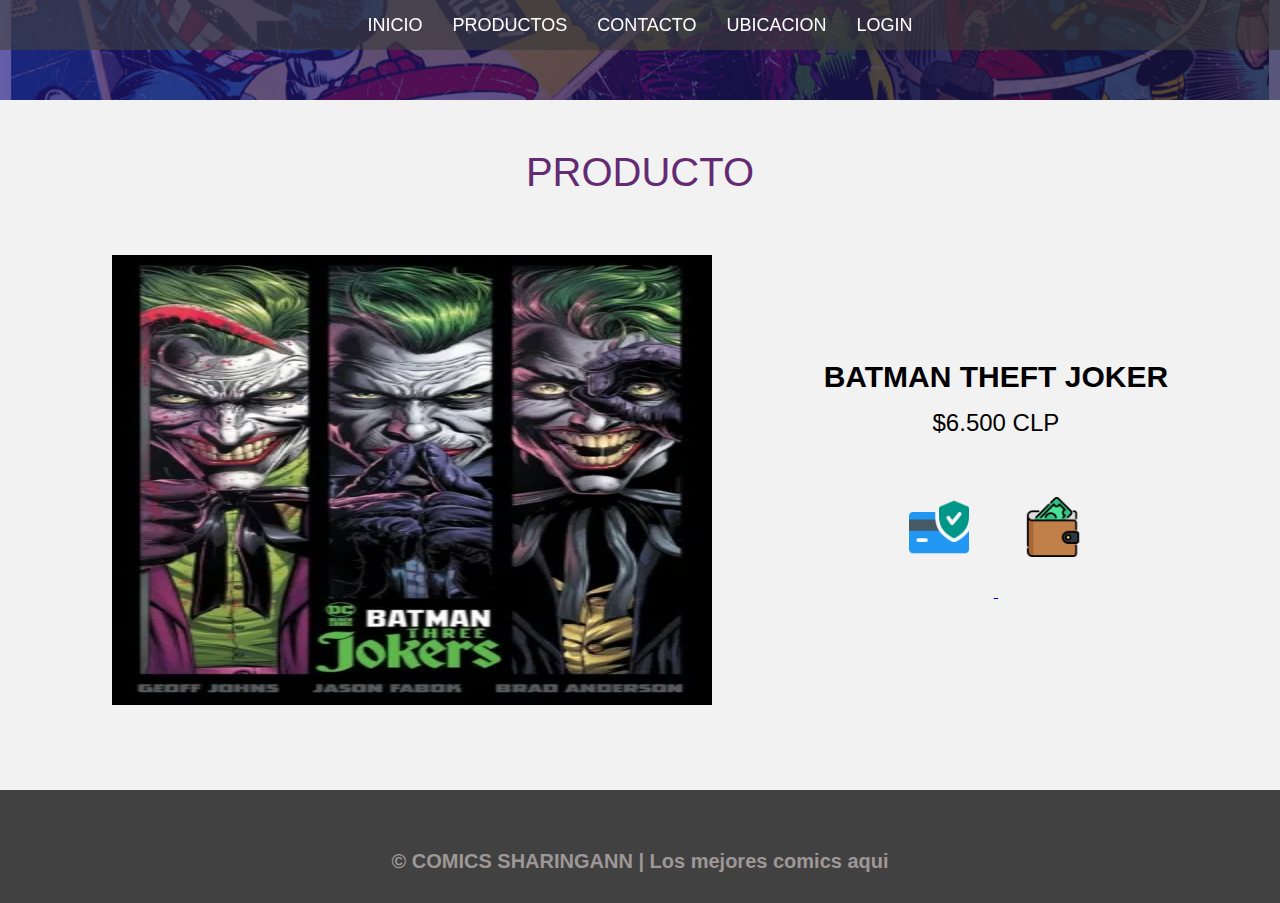
<file: indexs/set2.html>
<!DOCTYPE html>
<html lang="en">
<head>
    <meta http-equiv="x-ua-compatible" content="IE=edge">
    <meta charset="UTF-8">
    <meta name="viewport" content="width=device-width, initial-scale=1.0">
    <link rel="stylesheet" href="/css/set1.css">
    <link rel="shortcut icon" href="/img/iconos/bolsa-de-la-compra.png" type="image/x-icon">
    <title>PRODUCTO</title>
</head>
<body>

    <!-- HEADER -->
    <header>
        <nav>
            <a href="/indexs/index.html">INICIO</a>
            <a href="./Comprar.html">PRODUCTOS</a>
            <a href="/indexs/Contacto.html">CONTACTO</a>
            <a href="/indexs/Location.html">UBICACION</a>
            <!-- <a href="registro">REGISTRO</a> -->
            <a href="/indexs/Cliente.html">LOGIN</a>     
                </a>
            </ul>
        </nav>
    </header>
    <!-- PRODUCTO -->
    <section class="main">
        <h1 class="titulo">PRODUCTO</h1>
        <div class="posicion">
            <img src="/img/comics/portada_c7.webp" class="img">
            <div class="context-text">
                <h3>BATMAN THEFT JOKER</h3>
                <h2> $6.500 CLP</h2>
                <ul>
                    <a href="#">
                        <img src="/img/iconos/tarjeta-de-credito.png">
                    </a>
                    <a href="#">
                        <img src="/img/iconos/cartera.png">
                    </a>
                </ul>
            </div>
        </div>
    </section>
    <footer>
        <h2 class="titulo-final">&copy; COMICS SHARINGANN | Los mejores comics aqui </h2>
    </footer>

    
</body>
</html>
</file>
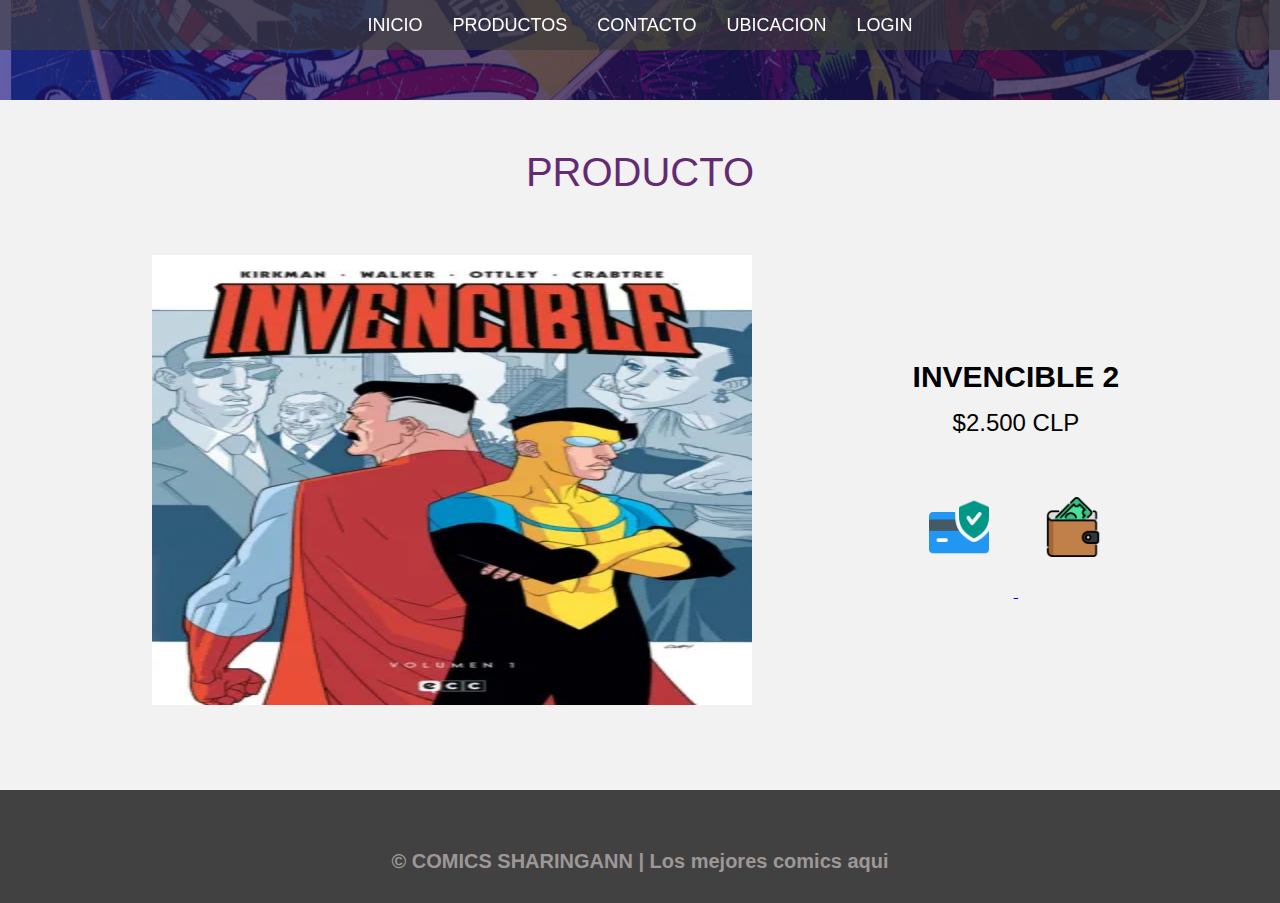
<file: indexs/set3.html>
<!DOCTYPE html>
<html lang="en">
<head>
    <meta http-equiv="x-ua-compatible" content="IE=edge">
    <meta charset="UTF-8">
    <meta name="viewport" content="width=device-width, initial-scale=1.0">
    <link rel="stylesheet" href="/css/set1.css">
    <link rel="shortcut icon" href="/img/iconos/bolsa-de-la-compra.png" type="image/x-icon">
    <title>PRODUCTO</title>
</head>
<body>

    <!-- HEADER -->
    <header>
        <nav>
            <a href="/indexs/index.html">INICIO</a>
            <a href="./Comprar.html">PRODUCTOS</a>
            <a href="/indexs/Contacto.html">CONTACTO</a>
            <a href="/indexs/Location.html">UBICACION</a>
            <!-- <a href="registro">REGISTRO</a> -->
            <a href="/indexs/Cliente.html">LOGIN</a>     
                </a>
            </ul>
        </nav>
    </header>
    <!-- PRODUCTO -->
    <section class="main">
        <h1 class="titulo">PRODUCTO</h1>
        <div class="posicion">
            <img src="/img/comics/portada_c6.webp" class="img">
            <div class="context-text">
                <h3>INVENCIBLE 2</h3>
                <h2> $2.500 CLP</h2>
                <ul>
                    <a href="#">
                        <img src="/img/iconos/tarjeta-de-credito.png">
                    </a>
                    <a href="#">
                        <img src="/img/iconos/cartera.png">
                    </a>
                </ul>
            </div>
        </div>
    </section>
    <footer>
        <h2 class="titulo-final">&copy; COMICS SHARINGANN | Los mejores comics aqui </h2>
    </footer>

    
</body>
</html>
</file>
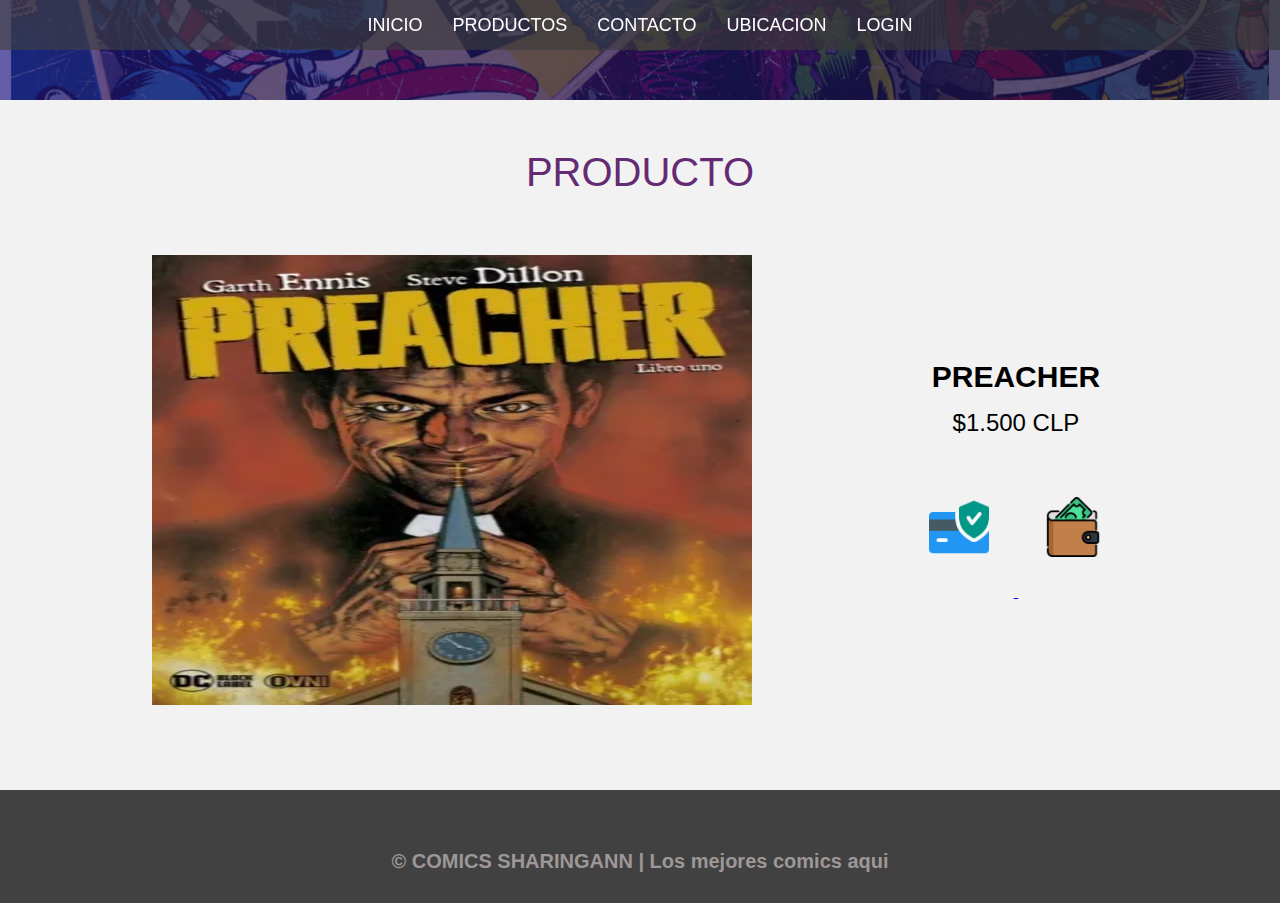
<file: indexs/set4.html>
<!DOCTYPE html>
<html lang="en">
<head>
    <meta http-equiv="x-ua-compatible" content="IE=edge">
    <meta charset="UTF-8">
    <meta name="viewport" content="width=device-width, initial-scale=1.0">
    <link rel="stylesheet" href="/css/set1.css">
    <link rel="shortcut icon" href="/img/iconos/bolsa-de-la-compra.png" type="image/x-icon">
    <title>PRODUCTO</title>
</head>
<body>

    <!-- HEADER -->
    <header>
        <nav>
            <a href="/indexs/index.html">INICIO</a>
            <a href="./Comprar.html">PRODUCTOS</a>
            <a href="/indexs/Contacto.html">CONTACTO</a>
            <a href="/indexs/Location.html">UBICACION</a>
            <!-- <a href="registro">REGISTRO</a> -->
            <a href="/indexs/Cliente.html">LOGIN</a>     
                </a>
            </ul>
        </nav>
    </header>
    <!-- PRODUCTO -->
    <section class="main">
        <h1 class="titulo">PRODUCTO</h1>
        <div class="posicion">
            <img src="/img/comics/portada_c5.webp" class="img">
            <div class="context-text">
                <h3>PREACHER</h3>   
                <h2> $1.500 CLP</h2>
                <ul>
                    <a href="#">
                        <img src="/img/iconos/tarjeta-de-credito.png">
                    </a>
                    <a href="#">
                        <img src="/img/iconos/cartera.png">
                    </a>
                </ul>
            </div>
        </div>
    </section>
    <footer>
        <h2 class="titulo-final">&copy; COMICS SHARINGANN | Los mejores comics aqui </h2>
    </footer>

    
</body>
</html>
</file>
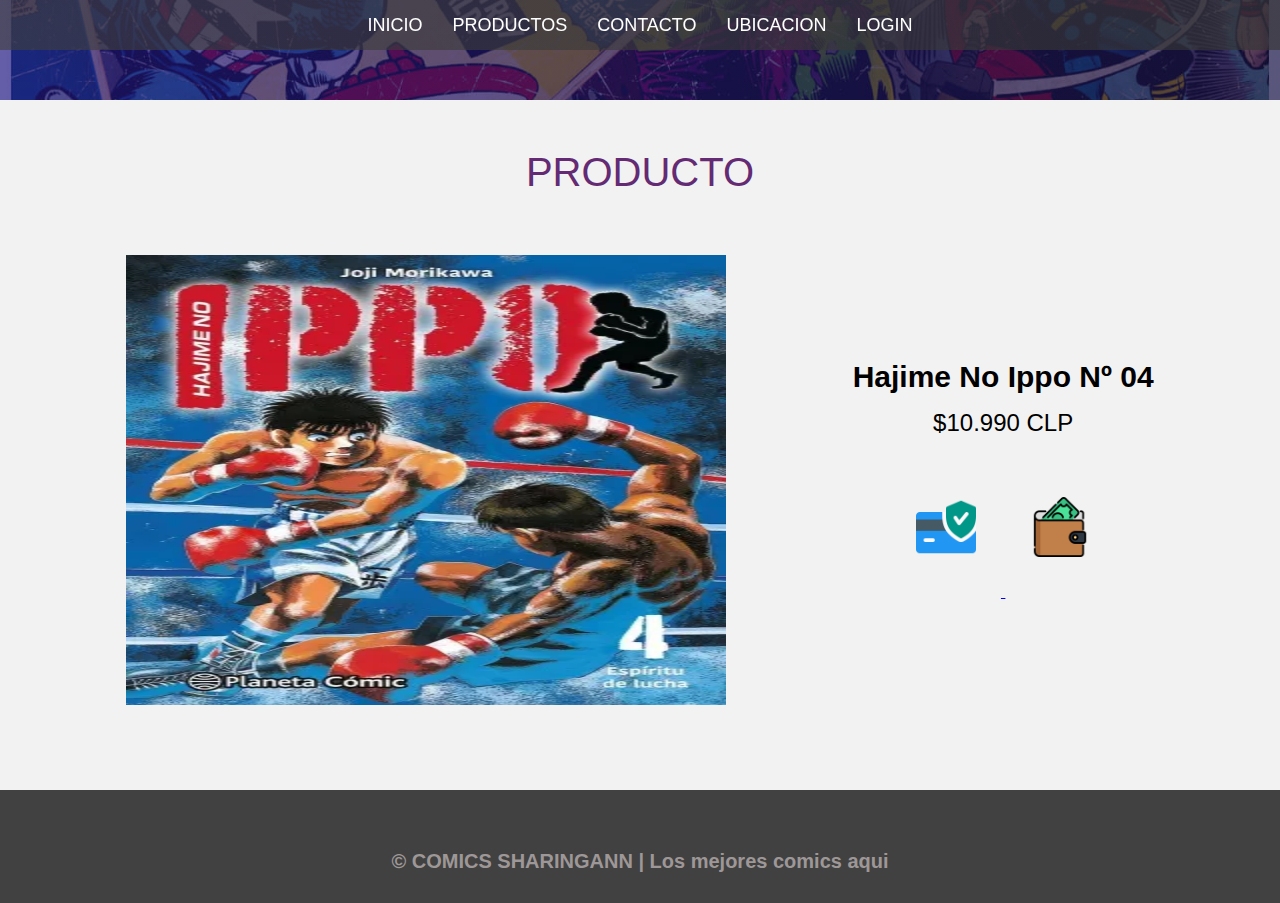
<file: indexs/set5.html>
<!DOCTYPE html>
<html lang="en">
<head>
    <meta http-equiv="x-ua-compatible" content="IE=edge">
    <meta charset="UTF-8">
    <meta name="viewport" content="width=device-width, initial-scale=1.0">
    <link rel="stylesheet" href="/css/set1.css">
    <link rel="shortcut icon" href="/img/iconos/bolsa-de-la-compra.png" type="image/x-icon">
    <title>PRODUCTO</title>
</head>
<body>

    <!-- HEADER -->
    <header>
        <nav>
            <a href="/indexs/index.html">INICIO</a>
            <a href="./Comprar.html">PRODUCTOS</a>
            <a href="/indexs/Contacto.html">CONTACTO</a>
            <a href="/indexs/Location.html">UBICACION</a>
            <!-- <a href="registro">REGISTRO</a> -->
            <a href="/indexs/Cliente.html">LOGIN</a>     
                </a>
            </ul>
        </nav>
    </header>
    <!-- PRODUCTO -->
    <section class="main">
        <h1 class="titulo">PRODUCTO</h1>
        <div class="posicion">
            <img src="/img/comics/portada_c4.webp" class="img">
            <div class="context-text">
                <h3>Hajime No Ippo Nº 04</h3>
                <h2> $10.990 CLP</h2>
                <ul>
                    <a href="#">
                        <img src="/img/iconos/tarjeta-de-credito.png">
                    </a>
                    <a href="#">
                        <img src="/img/iconos/cartera.png">
                    </a>
                </ul>
            </div>
        </div>
    </section>
    <footer>
        <h2 class="titulo-final">&copy; COMICS SHARINGANN | Los mejores comics aqui </h2>
    </footer>

    
</body>
</html>
</file>
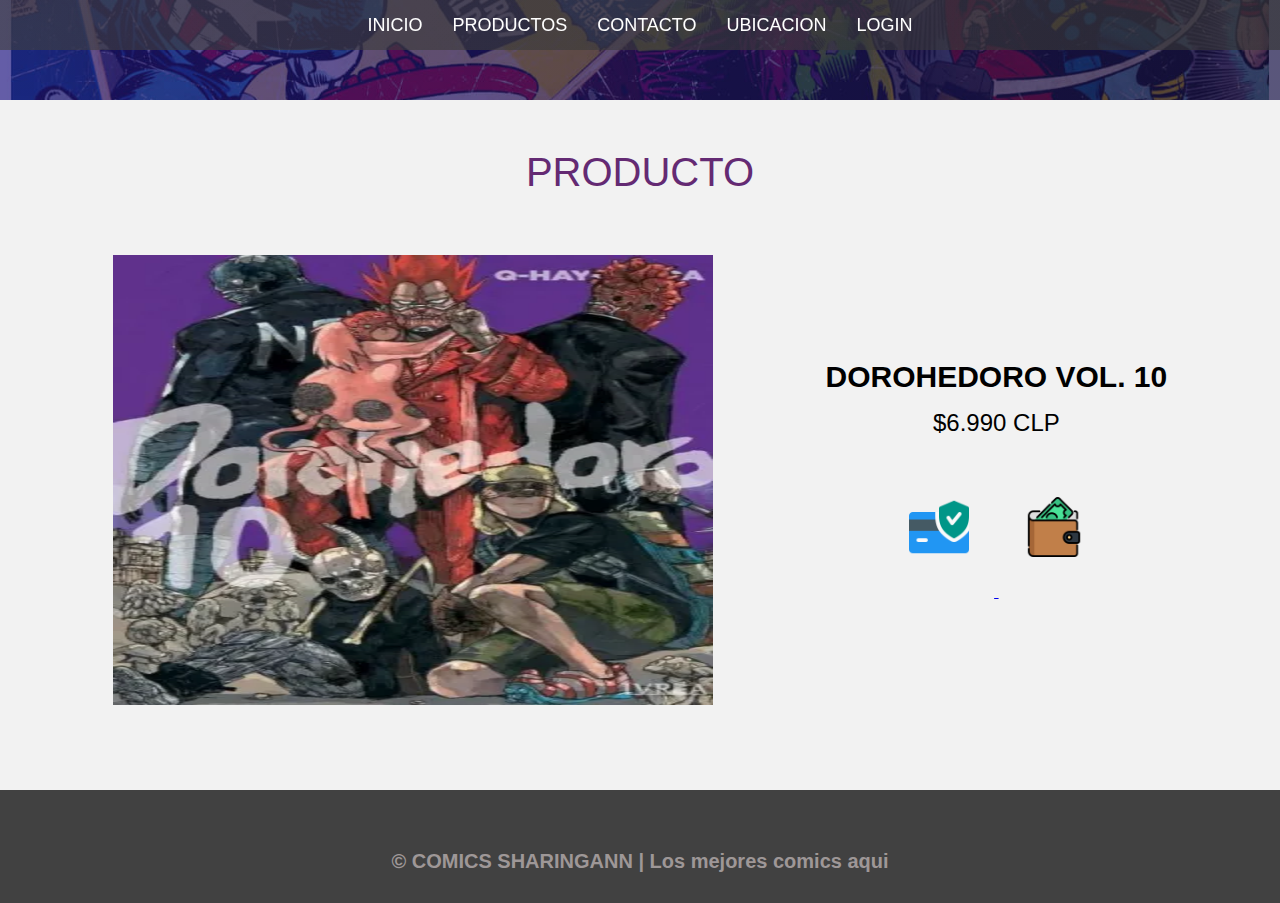
<file: indexs/set6.html>
<!DOCTYPE html>
<html lang="en">
<head>
    <meta http-equiv="x-ua-compatible" content="IE=edge">
    <meta charset="UTF-8">
    <meta name="viewport" content="width=device-width, initial-scale=1.0">
    <link rel="stylesheet" href="/css/set1.css">
    <link rel="shortcut icon" href="/img/iconos/bolsa-de-la-compra.png" type="image/x-icon">
    <title>PRODUCTO</title>
</head>
<body>

    <!-- HEADER -->
    <header>
        <nav>
            <a href="/indexs/index.html">INICIO</a>
            <a href="./Comprar.html">PRODUCTOS</a>
            <a href="/indexs/Contacto.html">CONTACTO</a>
            <a href="/indexs/Location.html">UBICACION</a>
            <!-- <a href="registro">REGISTRO</a> -->
            <a href="/indexs/Cliente.html">LOGIN</a>     
                </a>
            </ul>
        </nav>
    </header>
    <!-- PRODUCTO -->
    <section class="main">
        <h1 class="titulo">PRODUCTO</h1>
        <div class="posicion">
            <img src="/img/comics/portada_c3.webp" class="img">
            <div class="context-text">
                <h3>DOROHEDORO VOL. 10</h3>
                <h2> $6.990 CLP</h2>
                <ul>
                    <a href="#">
                        <img src="/img/iconos/tarjeta-de-credito.png">
                    </a>
                    <a href="#">
                        <img src="/img/iconos/cartera.png">
                    </a>
                </ul>
            </div>
        </div>
    </section>
    <footer>
        <h2 class="titulo-final">&copy; COMICS SHARINGANN | Los mejores comics aqui </h2>
    </footer>

    
</body>
</html>
</file>
<file: css/stylecomic.css>
*{
    margin: 0;
    padding: 0;
    box-sizing: border-box;
}
body{
    font-family: 'Open Sans', sans-serif;
}

.contenedor{
    padding: 60px 0;
    width: 90%;
    max-width: 1000px;
    margin: auto;
    overflow: hidden;
}
.titulo{
    color: #642a73;
    font-size: 30px;
    text-align: center;
    margin-bottom: 60px;
}

/*  HEADER  */
header{ 
    width: 100%;
    height: 725px;    
    background: #004a50;  
    /* fallback for old browsers */
    background: -webkit-linear-gradient(to right, hsla(212, 92%, 26%, 0.637), hsla(249, 100%, 13%, 0.664)), url(../img/fondocomic1.jpg);  
    /* Chrome 10-25, Safari 5.1-6 */
    background: linear-gradient(to right, hsla(246, 100%, 23%, 0.637), hsla(246, 100%, 11%, 0.664)), url(../img/fondocomic1.jpg); 
    /* W3C, IE 10+/ Edge, Firefox 16+, Chrome 26+, Opera 12+, Safari 7+ */
    background-size: cover;
    background-attachment: fixed;
    position: relative;
}

nav{ /* nav en general */
    text-align: right;
    padding: 30px 50px 0 25px;
}

nav > a{ /*nav atributo*/
    color: #fff; /* color blanco*/
    font-weight: 300; /* fuente ligera de la letra */
    text-decoration: none; /* quita el subrayado de abajo*/
    margin-right: 10px; /*separa uno del otro */
}

nav > a:hover{ /*nav cuando el mouse pase sobre el*/
    text-decoration: underline; /* aparece el subrayado de abajo*/
}

header .header-text{ /* titulo del header*/
    display: flex;
    height: 430px;
    width: 100%;
    align-items: center;
    justify-content: center;
    flex-direction: column;
    text-align: center;
}

.header-text h1{
    font-size: 50px;
    color: white;
    font-weight: 100;
}

.header-text h2{
    font-size: 30px;
    font-weight: 300;
    color: white;
    
}

.wave{ /*efecto ola*/ 
    position: absolute;
    bottom: 0;
    width: 100%; /*abarca el 100% de la pantalla de ancho*/
}

/* ABOUT US */
main .about-us{
    padding : 30px 0 60px 0;
}
.content-about-us{
    display: flex;
    justify-content: space-evenly;
}
.image-about-us{
    width: 48%;
}

.about-us .content-texts{
    width: 48%;
}

.content-texts h3{
    margin-bottom: 15px;
}
.content-texts h3 span{
    background: #4d0686;
    color: white;
    border-radius: 50%;
    display: inline-block;
    text-align: center;
    width: 30px;
    height: 30px;
    padding: 2px;
    box-shadow: 0 0 6px 0 rgba(0, 0, 0, .5);
    margin-right: 6px;
}
.content-texts p{
    padding: 0px 0px 30px 15px;
    font-weight: 300;
    text-align: justify;    
}

/*  GALERIA DE IAMGENES */

.portafolio{
    background: #f2f2f2;
}
.galeria-port{
    display: flex;
    justify-content: space-evenly;
    flex-wrap: wrap;
}
.imagen-port{
    width: 24%;
    margin-bottom: 10px;
    overflow: hidden;
    height: 300px;
    position: relative;
    cursor: pointer;
    box-shadow: 0 0 6px 0 rgba(0, 0, 0, .5);
}
.imagen-port > img{
    width: 100%;
    height: 100%;
    object-fit: cover;
    display: block;
}
.hover-galeria{
    position: absolute;
    width: 100%;
    height: 100%;
    top: 0;
    transform: scale(0);
    background: hsla(246, 100%, 17%, 0.7);
    transition: transform .5s;
    display: flex;
    justify-content: center;
    align-items: center;
    flex-direction: column;
}
.hover-galeria img{
    width: 50px;
}
.hover-galeria p {
    color : white;
}
.imagen-port:hover .hover-galeria{
    transform :scale(1);
}

/* OPINIONES DE CLIENTES */
.cards{
    display: flex;
    justify-content: space-evenly;
}
.cards .card{
    background: #12014e;
    display: flex;
    width: 46%;
    height: 200px;
    align-items: center;
    justify-content: space-evenly;
    border-radius: 5px;
    box-shadow: 0 0 6px 0 rgba(0, 0, 0, 0.6);
}
.cards .card img{
    width: 100px;
    height: 100px;
    object-fit: cover;
    border: 3px solid white;
    border-radius: 50%;
    display: block;
}
.cards .card > .contenido-texto-card{
    width: 60%;
    color: white;
    
}
.cards .card > .contenido-texto-card p{
    font-weight: 300;
    padding-top: 5px;
}

/* Our services */

.about-services{
    background: #f2f2f2;
    padding-bottom: 30px;
}
.service-cont{
    display: flex;
    justify-content: space-between;
    align-items: center;
}

.servicio-ind{
    width: 28%;
    text-align: center;
}

.servicio-ind img{
    width: 90%;
}

.servicio-ind h3{
    margin: 10px 0;
}

.servicio-ind p{
    font-weight: 300;
    text-align: justify;
}

/* footer */

footer{
    background: #414141;
    padding: 60px 0 30px 0;
    margin: auto;
    overflow: hidden; /*para q nada salga del footer*/
}

.contenedor-footer{
    display: flex; /*siempre desplega*/
    width: 90%;
    justify-content: space-evenly;
    padding-bottom: 50px;
    margin: auto;
    border-bottom: 1px solid #ccc;
}
.content-foo{
    text-align: center;
}

.content-foo h4{
    color: white;
    border-bottom: 1px solid #12014e;
    padding-bottom: 5px;
    margin-bottom: 10px;
}

.content-foo p{
    color: white;
}

/* TITULO FINAL */

.titulo-final{
    text-align: center;
    font-size: 24px;
    margin: 20px 0 0 0 ;
    color: #9e9797;
}

@media screen and (max-width:900px){
    header{
        background-position: center;
    }
    .content-about-us{
        flex-direction: column;
        justify-content: center;
        align-items: center;
    }

    .about-us .content-texts{
        width: 90%;
    }

    .image-about-us{
        width: 60%;
    } 
    
    /* GALERIA */

    .imagen-port{
        width: 44%;
    }

    /* clientes */
    .cards{
        flex-direction: column;
        justify-content: center;
        align-items: center;
    }

    .cards .card{
        width: 90%;
    }


    .cards .card:first-child{
        margin-bottom: 30px;
    }

    /* servicios */

    .service-cont{
        justify-content: center;
        flex-direction: column;/*colum*/

    }

    .servicio-ind{
        width: 100%;
        text-align: center;
    }

    .servicio-ind:nth-child(1), .servicio-ind:nth-child(2){
        margin-bottom: 60px;
    }

    .servicio-ind img{
        width: 90%; /*90 %*/
    }
}


@media screen and (max-width:500px){
    /* header */
    nav{
        text-align: center;
        padding: 30px 0 0 0;
    }
    nav > a{
        margin-right: 5px;
    }

    .header-text h1{
        font-size: 35px;
    }
    .header-text h2{
        font-size: 20px;
    }
    
    .navi img{
        width: 35px;
        height: 35px;
      
    }

    /*  ABOUT US */
   .image-about-us{
       margin-bottom: 60px;
       width: 99%;
   }

   .about-us .content-texts{
       width: 95%;
   }

   /*  producto (galeria imagenes) */

   .imagen-port{
       width: 95%;
   }

   /* OPINION DEL CLIENTE */
   .cards .card{
        height: 450px;
        display: flex;
        flex-direction: column;
        align-items:center;
   }

   .cards .card img {
       width: 90px;
       height: 90px;
   }

   /* FOOTER */
   .contenedor-footer{
       flex-direction: column;
       border: none;
    }

    .content-foo{
       margin-bottom: 20px;
       text-align: center;
       margin : 10px
    }
    .content-foo h4{
       border : none;
    }
    .content-foo p{
        color :white;
        border-bottom: 1px solid #f2f2f2;
        padding-bottom: 20px;
    }

    .titulo-final{
        font-size: 20px;
    }
    
}

#comic-image {
    width: 200px; /* Tamaño deseado en píxeles */
    height: 250px; /* Para mantener la proporción de aspecto */
}

nav {
    position: fixed;
    top: 0;
    left: 0;
    width: 100%;
    height: 50px; /* Ajusta la altura según sea necesario */
    background: linear-gradient(to right, hsla(0, 0%, 25%, 0.637), hsla(0, 0%, 21%, 0.664));
    z-index: 1000;
    padding: 0.5rem; /* Elimina el relleno */
    margin: 0; /* Elimina el margen */
    display: flex;
    justify-content: center; /* Centra los elementos horizontalmente */
    align-items: center; /* Centra los elementos verticalmente */
}

nav ul {
    margin: 0;
    padding: 0;
    list-style-type: none;
}

nav a {
    color: #ffffff;
    margin: 0 15px;
    text-decoration: none;
    padding: 15px 0;
}

nav a:hover {
    text-decoration: underline;
}
</file>
<file: css/stylecliente.css>
*{
    margin: 0;
    padding: 0;
    box-sizing: border-box;
    align-items: center;
}
body{
    width: 100%;
    height: 100px;    
    background: #004a50;  
    /* fallback for old browsers */
    background: -webkit-linear-gradient(to right, hsla(212, 92%, 26%, 0.637), hsla(249, 100%, 13%, 0.664)), url(../img/fondocomic1.jpg);  
    /* Chrome 10-25, Safari 5.1-6 */
    background: linear-gradient(to right, hsla(246, 100%, 23%, 0.637), hsla(246, 100%, 11%, 0.664)), url(../img/fondocomic1.jpg); 
    /* W3C, IE 10+/ Edge, Firefox 16+, Chrome 26+, Opera 12+, Safari 7+ */
    background-size: cover;
    background-attachment: fixed;
    position: relative;
}

.content{
    width: 100%;
    max-width: 1200px;
    height:100%;
    display: flex;
    flex-wrap: wrap;
    justify-content: center;
    margin: auto;
}

.content .card{
    width: 330px;
    height: 430px;
    border-radius: 8px;
    box-shadow: 0 2px 2px rgba(0, 0, 0, 0.2);
    overflow: hidden;
    margin: 140px 0 0 0;
    text-align: center;
    transition: all 0.25s;
    background-color: white;
}

form{
    height: 400px;
    text-align: center;
    position: relative;
    padding: 100px 0 0 0;
    display: inline-block;
}

label{
    font-family: 'Playball', cursive;
    font-size: 25px;
}
</file>
<file: css/stylecompras.css>
*{
    margin: 0;
    padding: 0;
    box-sizing: border-box;
}
body{
    font-family: 'Open Sans', sans-serif;
}

.contenedor{
    padding: 60px 0;
    width: 90%;
    max-width: 1000px;
    margin: auto;
    overflow: hidden;
}
/*  titulo */
.palabraprincipal{
    color: #642a73;
    font-size: 50px;
    text-align: center;
    margin-bottom: 60px;
    padding: 50px 0 0 0;
    font-weight: 100;
}

.titulo{
    color: #642a73;
    font-size: 30px;
    text-align: center;
    margin-bottom: 60px;
}
/* HEADER */
header{ 
    width: 100%;
    height: 100px;    
    background: #834d9b;  
    /* fallback for old browsers */
    background: -webkit-linear-gradient(to right, hsla(212, 92%, 26%, 0.637), hsla(249, 100%, 13%, 0.664)), url(../img/fondocomic1.jpg);  
    /* Chrome 10-25, Safari 5.1-6 */
    background: linear-gradient(to right, hsla(246, 100%, 23%, 0.637), hsla(246, 100%, 11%, 0.664)), url(../img/fondocomic1.jpg); 
    /* W3C, IE 10+/ Edge, Firefox 16+, Chrome 26+, Opera 12+, Safari 7+ */
    background-size: cover;
    background-attachment: fixed;
    position: relative;
}

/* NAV */
nav{ /* nav en general */
    text-align: right;
    padding: 30px 50px 0 25px;
}

nav > a{ /*nav atributo*/
    color: #fff; /* color blanco*/
    font-weight: 300; /* fuente ligera de la letra */
    text-decoration: none; /* quita el subrayado de abajo*/
    margin-right: 10px; /*separa uno del otro */
    font-size: 18px;
}

nav > a:hover{ /*nav cuando el mouse pase sobre el*/
    text-decoration: underline; /* aparece el subrayado de abajo*/
}   

/* MAIN */
.presentacion{
    padding : 30px 0 60px 0;
}
.presentacion p{
    padding: 0px 0px 30px 15px;
    font-weight: 300;
    text-align: center;
    font-size: 30px;
}

/* Galeria de imagenes */
.container{
    width: 100%;
    max-width: 1200px;
    height:100%;/*430px*/
    display: flex;
    flex-wrap: wrap;
    justify-content: center;
    margin: auto;
    padding: 0 0 100px 0;
}

.container .card{
    width: 330px;
    height: 430px;
    border-radius: 8px;
    box-shadow: 0 2px 2px rgba(0, 0, 0, 0.2);
    overflow: hidden;
    margin: 20px;
    text-align: center;
    transition: all 0.25s;
}

.container .card:hover{
    transform: translateY(-15px);
    box-shadow: 0 12px 16px rgba(0, 0, 0, 0.2);
}

.container .card img{
    width: 330px;
    height: 220px;
}


.container .card h4{
    font-weight: 600;
}

.container .card p{
    padding: 0 1rem;
    font-size: 16px;
    font-weight: 300;
}

.container .card a {
    font-weight: 500;
    text-decoration: none;
    color: #3498db;
}

/* FOOTER */
footer{
    background: #414141;
    padding: 60px 0 30px 0;
    margin: auto;
    overflow: hidden; /*para q nada salga del footer*/
}

.titulo-final{
    text-align: center;
    font-size: 24px;
    margin: 20px 0 0 0 ;
    color: #9e9797;
}

@media screen and (max-width : 760px){

    .palabraprincipal{
        color: #642a73;
        font-size: 40px;
        text-align: center;
        margin-bottom: 60px;
        padding: 40px 0 0 0;
        font-weight: 100;
    }

    .presentacion p{
        padding: 0px 0px 30px 15px;
        font-weight: 300;
        text-align: center;
        font-size: 20px;
    }

    .container .card{
        width: 280px;
        height: 390px;
        border-radius: 8px;
        box-shadow: 0 2px 2px rgba(0, 0, 0, 0.2);
        overflow: hidden;
        margin: 20px;
        text-align: center;
        transition: all 0.25s;
    }

    .container .card img{
        width: 100%;
        height: 200px;
    }

    .titulo-final{
        text-align: center;
        font-size: 18px;
        margin: 20px 0 0 0 ;
        color: #9e9797;
    }

}

@media screen and (max-width : 640px){
    
    .container .card{
        width: 230px;
        height: 380px;
        border-radius: 8px;
        box-shadow: 0 2px 2px rgba(0, 0, 0, 0.2);
        overflow: hidden;
        margin: 20px;
        text-align: center;
        transition: all 0.25s;
    }

    .container .card img{
        width: 230px;
        height: 160px;
    }

    .container .card h4{
        font-weight: 600;
        font-size: 14px;
    }
    
    .container .card p{
        padding: 0 1rem;
        font-size: 14px;
        font-weight: 300;
    }
    
    .container .card a {
        font-weight: 500;
        text-decoration: none;
        color: #3498db;
    }
}

@media screen and (max-width : 550px){
    
    nav > a{ /*nav atributo*/
        color: #fff; /* color blanco*/
        font-weight: 300; /* fuente ligera de la letra */
        text-decoration: none; /* quita el subrayado de abajo*/
        margin-right: 10px; /*separa uno del otro */
        font-size: 15px;
    }

    .palabraprincipal{
        color: #642a73;
        font-size: 35px;
        text-align: center;
        margin-bottom: 60px;
        padding: 40px 0 0 0;
        font-weight: 100;
    }

    .presentacion p{
        padding: 0px 0px 30px 15px;
        font-weight: 300;
        text-align: center;
        font-size:20px;
    }

    .container .card{
        width: 180px;
        height: 360px;
        border-radius: 8px;
        box-shadow: 0 2px 2px rgba(0, 0, 0, 0.2);
        overflow: hidden;
        margin: 20px;
        text-align: center;
        transition: all 0.25s;
    }

    .container .card img{
        width: 180px;
        height: 160px;
    }
    
    .container .card h4{
        font-weight: 600;
        font-size: 14px;
    }
    
    .container .card p{
        padding: 0 1rem;
        font-size: 14px;
        font-weight: 300;
    }
    
    .container .card a {
        font-weight: 500;
        text-decoration: none;
        color: #3498db;
    }
}

@media screen and (max-width : 460px){

    .container .card{
        width: 150px;
        height: 330px;
        border-radius: 8px;
        box-shadow: 0 2px 2px rgba(0, 0, 0, 0.2);
        overflow: hidden;
        margin: 20px;
        text-align: center;
        transition: all 0.25s;
    }

    .container .card img{
        width: 150px;
        height: 140px;
    }
    
    .container .card h4{
        font-weight: 600;
        font-size: 12px;
    }
    
    .container .card p{
        padding: 0 1rem;
        font-size: 10px;
        font-weight: 300;
    }
    
    .container .card a {
        font-weight: 500;
        text-decoration: none;
        color: #3498db;
        font-size: 11px;
    }
}

@media screen and (max-width : 380px){

    .palabraprincipal{
        color: #642a73;
        font-size: 28px;
        text-align: center;
        margin-bottom: 60px;
        padding: 40px 0 0 0;
        font-weight: 100;
    }

    .presentacion p{
        padding: 0px 0px 30px 15px;
        font-weight: 300;
        text-align: center;
        font-size:16px;
    }

    .container .card{
        width: 240px;
        height: 330px;
        border-radius: 8px;
        box-shadow: 0 2px 2px rgba(0, 0, 0, 0.2);
        overflow: hidden;
        margin: 20px;
        text-align: center;
        transition: all 0.25s;
    }

    .container .card img{
        width: 240px;
        height: 150px;
    }
    
    .container .card h4{
        font-weight: 600;
        font-size: 14px;
    }
    
    .container .card p{
        padding: 0 1rem;
        font-size: 13px;
        font-weight: 300;
    }
    
    .container .card a {
        font-weight: 500;
        text-decoration: none;
        color: #3498db;
        font-size: 13px;
    }
}
nav {
    position: fixed;
    top: 0;
    left: 0;
    width: 100%;
    height: 50px; /* Ajusta la altura según sea necesario */
    background: linear-gradient(to right, hsla(0, 0%, 25%, 0.637), hsla(0, 0%, 21%, 0.664));
    z-index: 1000;
    padding: 0.5rem; /* Elimina el relleno */
    margin: 0; /* Elimina el margen */
    display: flex;
    justify-content: center; /* Centra los elementos horizontalmente */
    align-items: center; /* Centra los elementos verticalmente */
}

nav ul {
    margin: 0;
    padding: 0;
    list-style-type: none;
}

nav a {
    color: #ffffff;
    margin: 0 15px;
    text-decoration: none;
    padding: 15px 0;
}

nav a:hover {
    text-decoration: underline;
}
</file>
<file: css/Stylelocation.css>
*{
    margin: 0;
    padding: 0;
    box-sizing: border-box;
    align-items: center;
}
body{
    font-family: 'Open Sans', sans-serif;
}
.contenedor{
    padding: 60px 0;
    width: 90%;
    max-width: 1000px;
    margin: auto;
    overflow: hidden;
}

.titulo{
    color: #642a73;
    font-size: 50px;
    text-align: center;
    margin-bottom: 60px;
    padding: 50px 0 0 0;
    font-weight: 100;
}
/* HEADER */
header{ 
    width: 100%;
    height: 100px;    
    background: #834d9b;  
    /* fallback for old browsers */
    background: -webkit-linear-gradient(to right, hsla(212, 92%, 26%, 0.637), hsla(249, 100%, 13%, 0.664)), url(../img/fondocomic1.jpg);  
    /* Chrome 10-25, Safari 5.1-6 */
    background: linear-gradient(to right, hsla(246, 100%, 23%, 0.637), hsla(246, 100%, 11%, 0.664)), url(../img/fondocomic1.jpg); 
    /* W3C, IE 10+/ Edge, Firefox 16+, Chrome 26+, Opera 12+, Safari 7+ */
    background-size: cover;
    background-attachment: fixed;
    position: relative;
}
/* NAV */
nav{ /* nav en general */
    text-align: right;
    padding: 30px 50px 0 25px;
}

nav > a{ /*nav atributo*/
    color: #fff; /* color blanco*/
    font-weight: 300; /* fuente ligera de la letra */
    text-decoration: none; /* quita el subrayado de abajo*/
    margin-right: 10px; /*separa uno del otro */
    font-size: 18px;
}

nav > a:hover{ /*nav cuando el mouse pase sobre el*/
    text-decoration: underline; /* aparece el subrayado de abajo*/
}   

/* UBICACION */
.main{
    background: #f2f2f2;
    width: 100%;
    height: 690px;
}

#map{
    width : 60%;
    height: 450px;
}

.posicion{
    display: flex;
    justify-content: space-evenly;
}

.context-text h3{
    margin-bottom: 15px;
}
.context-text p {
    padding: 0px 0px 30px 15px;
    font-weight: 300;
    text-align: justify;
}
/* FOOTER */
footer{
    background-color:  #414141;
    padding: 60px 0 30px 0;
    margin: auto;
    overflow: hidden; /*para q nada salga del footer*/
}

.titulo-final{
    font-size: 20px;
    color: #9e9797;
    text-align: center;
}
@media screen and (max-width : 800px){
    
    .titulo{
        color: #642a73;
        font-size: 40px;
        text-align: center;
        margin-bottom: 50px;
        padding: 50px 0 0 0;
    }


    .posicion{
        flex-direction: column;
        justify-content: center;
        align-items: center;
    }

    #map{
        width : 450px;
        height: 380px;
    }

    .context-text h3{
        margin-bottom: 15px;
        padding: 25px 0  0 0;
    }


}

@media screen and (max-width : 500px){

    .titulo{
        color: #642a73;
        font-size: 30px;
        text-align: center;
        margin-bottom: 40px;
        padding: 50px 0 0 0;
    }


    #map{
        width : 80%;
        height: 350px;
    }

    .context-text h3{
        margin-bottom: 15px;
        padding: 35px 0  0 0;
    }


    .titulo-final{
        font-size: 15px;
        text-align: center;
        color: white;
    }

}
nav {
    position: fixed;
    top: 0;
    left: 0;
    width: 100%;
    height: 50px; /* Ajusta la altura según sea necesario */
    background: linear-gradient(to right, hsla(0, 0%, 25%, 0.637), hsla(0, 0%, 21%, 0.664));
    z-index: 1000;
    padding: 0.5rem; /* Elimina el relleno */
    margin: 0; /* Elimina el margen */
    display: flex;
    justify-content: center; /* Centra los elementos horizontalmente */
    align-items: center; /* Centra los elementos verticalmente */
}

nav ul {
    margin: 0;
    padding: 0;
    list-style-type: none;
}

nav a {
    color: #ffffff;
    margin: 0 15px;
    text-decoration: none;
    padding: 15px 0;
}

nav a:hover {
    text-decoration: underline;
}
</file>
<file: css/set1.css>
*{
    margin: 0;
    padding: 0;
    box-sizing: border-box;
    align-items: center;
}
body{
    font-family: 'Open Sans', sans-serif;
}
.contenedor{
    padding: 60px 0;
    width: 90%;
    max-width: 1000px;
    margin: auto;
    overflow: hidden;
}

.titulo{
    color: #642a73;
    font-size: 40px;
    text-align: center;
    margin-bottom: 60px;
    padding: 50px 0 0 0;
    font-weight: 100;
}

/* HEADER */
header{ 
    width: 100%;
    height: 100px;    
    background: #004a50;  
    /* fallback for old browsers */
    background: -webkit-linear-gradient(to right, hsla(212, 92%, 26%, 0.637), hsla(249, 100%, 13%, 0.664)), url(../img/fondocomic1.jpg);  
    /* Chrome 10-25, Safari 5.1-6 */
    background: linear-gradient(to right, hsla(246, 100%, 23%, 0.637), hsla(246, 100%, 11%, 0.664)), url(../img/fondocomic1.jpg); 
    /* W3C, IE 10+/ Edge, Firefox 16+, Chrome 26+, Opera 12+, Safari 7+ */
    background-size: cover;
    background-attachment: fixed;
    position: relative;
}

/* NAV */
nav{ /* nav en general */
    text-align: right;
    padding: 30px 50px 0 25px;
}

nav > a{ /*nav atributo*/
    color: #fff; /* color blanco*/
    font-weight: 300; /* fuente ligera de la letra */
    text-decoration: none; /* quita el subrayado de abajo*/
    margin-right: 10px; /*separa uno del otro */
    font-size: 18px;
}

nav > a:hover{ /*nav cuando el mouse pase sobre el*/
    text-decoration: underline; /* aparece el subrayado de abajo*/
}   


/* PRODUCTO */
.main{
    background: #f2f2f2;
    width: 100%;
    height: 690px;
}

.img{
    width : 600px;
    height: 450px;
}

.posicion{
    display: flex;
    justify-content: space-evenly;
}

    .context-text h3{
        margin-bottom: 15px;
        text-align: center;
        font-size: 30px;
    }

.context-text h2{
    margin-bottom: 15px;
    text-align: center;
    font-weight: 100;
}

.context-text img{
    width: 60px;
    height: 60px;
    text-align: right;
    margin: 45px 25px 40px 25px;
}

.context-text p {
    padding: 0px 0px 30px 15px;
    font-weight: 300;
    text-align: justify;
    font-size: 20px;
}

ul{
    text-align: center;
}

/* FOOTER */
footer{
    background-color:  #414141;
    padding: 60px 0 30px 0;
    margin: auto;
    overflow: hidden; /*para q nada salga del footer*/
}

.titulo-final{
    font-size: 20px;
    color: #9e9797;
    text-align: center;
}

@media screen and (max-width : 1170px ){

    .img{
        width : 550px;
        height: 430px;
    }

    .context-text h3{
        margin-bottom: 15px;
        text-align: center;
        font-size: 25px;
    }

    
    .context-text img{
        width: 50px;
        height: 50px;
        text-align: right;
        margin: 45px 25px 40px 25px;
    }
    
    .context-text p {
        padding: 0px 0px 30px 15px;
        font-weight: 300;
        text-align: justify;
        font-size: 16px;
    }


}

@media screen and (max-width : 1000px ){

    .img{
        width : 480px;
        height: 380px;
    }

}

@media screen and (max-width : 920px ){

    .img{
        width : 430px;
        height: 320px;
    }

}

@media screen and (max-width : 870px ){

    .img{
        width : 430px;
        height: 320px;
    }

    .posicion{
        flex-direction: column;
        justify-content: center;
        align-items: center;

    }

    .main{
        background: #f2f2f2;
        width: 100%;
        height: 830px;
    }

    .context-text {
        padding: 30px 0 0 0 ;
    }

}

@media screen and (max-width : 470px){

    /*  HEADER */
    nav > a{ /*nav atributo*/
        color: #fff; /* color blanco*/
        font-weight: 300; /* fuente ligera de la letra */
        text-decoration: none; /* quita el subrayado de abajo*/
        margin-right: 10px; /*separa uno del otro */
        font-size: 15px;
    }

    .titulo{
        color: #642a73;
        font-size: 35px;
        text-align: center;
        margin-bottom: 60px;
        padding: 50px 0 0 0;
        font-weight: 100;
    }

    /* PRODUCTO */
    .img{
        width : 340px;
        height: 240px;
    }

    .posicion{
        flex-direction: column;
        justify-content: center;
        align-items: center;

    }

    .main{
        background: #f2f2f2;
        width: 100%;
        height: 760px;
    }

    .context-text {
        padding: 30px 0 0 0 ;
    }

    .context-text h3{
        margin-bottom: 15px;
        text-align: center;
        font-size: 17px;
    }
    
    .context-text h2{
        margin-bottom: 13px;
        text-align: center;
        font-weight: 100;
        font-size: 15px;
    }
    
    .context-text img{
        width: 30px;
        height: 30px;
        text-align: right;
        margin: 45px 25px 40px 25px;
    }
    
    .context-text p {
        padding: 0px 0px 30px 15px;
        font-weight: 300;
        text-align: justify;
        font-size: 12px;
    }
    
    /* FOOTER */

    .titulo-final{
        font-size: 15px;
        color: #9e9797;
        text-align: center;
    }
}

@media screen and (max-width : 360px){

    /* HEADER */

    .titulo{
        color: #642a73;
        font-size: 29px;
        text-align: center;
        margin-bottom: 60px;
        padding: 50px 0 0 0;
        font-weight: 100;
    }

    /* PRODUCTO */
    .img{
        width : 250px;
        height: 180px;
    }

    .posicion{
        flex-direction: column;
        justify-content: center;
        align-items: center;

    }

    .main{
        background: #f2f2f2;
        width: 100%;
        height: 680px;
    }

    .context-text {
        padding: 30px 0 0 0 ;
    }

    .context-text h3{
        margin-bottom: 15px;
        text-align: center;
        font-size: 15px;
    }
    
    .context-text h2{
        margin-bottom: 13px;
        text-align: center;
        font-weight: 100;
        font-size: 13px;
    }
    
    .context-text img{
        width: 30px;
        height: 30px;
        text-align: right;
        margin: 45px 25px 40px 25px;
    }
    
    .context-text p {
        padding: 0px 0px 30px 15px;
        font-weight: 300;
        text-align: justify;
        font-size: 12px;
    }
    
    /* FOOTER */

    .titulo-final{
        font-size: 13px;
        color: #9e9797;
        text-align: center;
    }

}
nav {
    position: fixed;
    top: 0;
    left: 0;
    width: 100%;
    height: 50px; /* Ajusta la altura según sea necesario */
    background: linear-gradient(to right, hsla(0, 0%, 25%, 0.637), hsla(0, 0%, 21%, 0.664));
    z-index: 1000;
    padding: 0.5rem; /* Elimina el relleno */
    margin: 0; /* Elimina el margen */
    display: flex;
    justify-content: center; /* Centra los elementos horizontalmente */
    align-items: center; /* Centra los elementos verticalmente */
}

nav ul {
    margin: 0;
    padding: 0;
    list-style-type: none;
}

nav a {
    color: #ffffff;
    margin: 0 15px;
    text-decoration: none;
    padding: 15px 0;
}

nav a:hover {
    text-decoration: underline;
}
</file>
